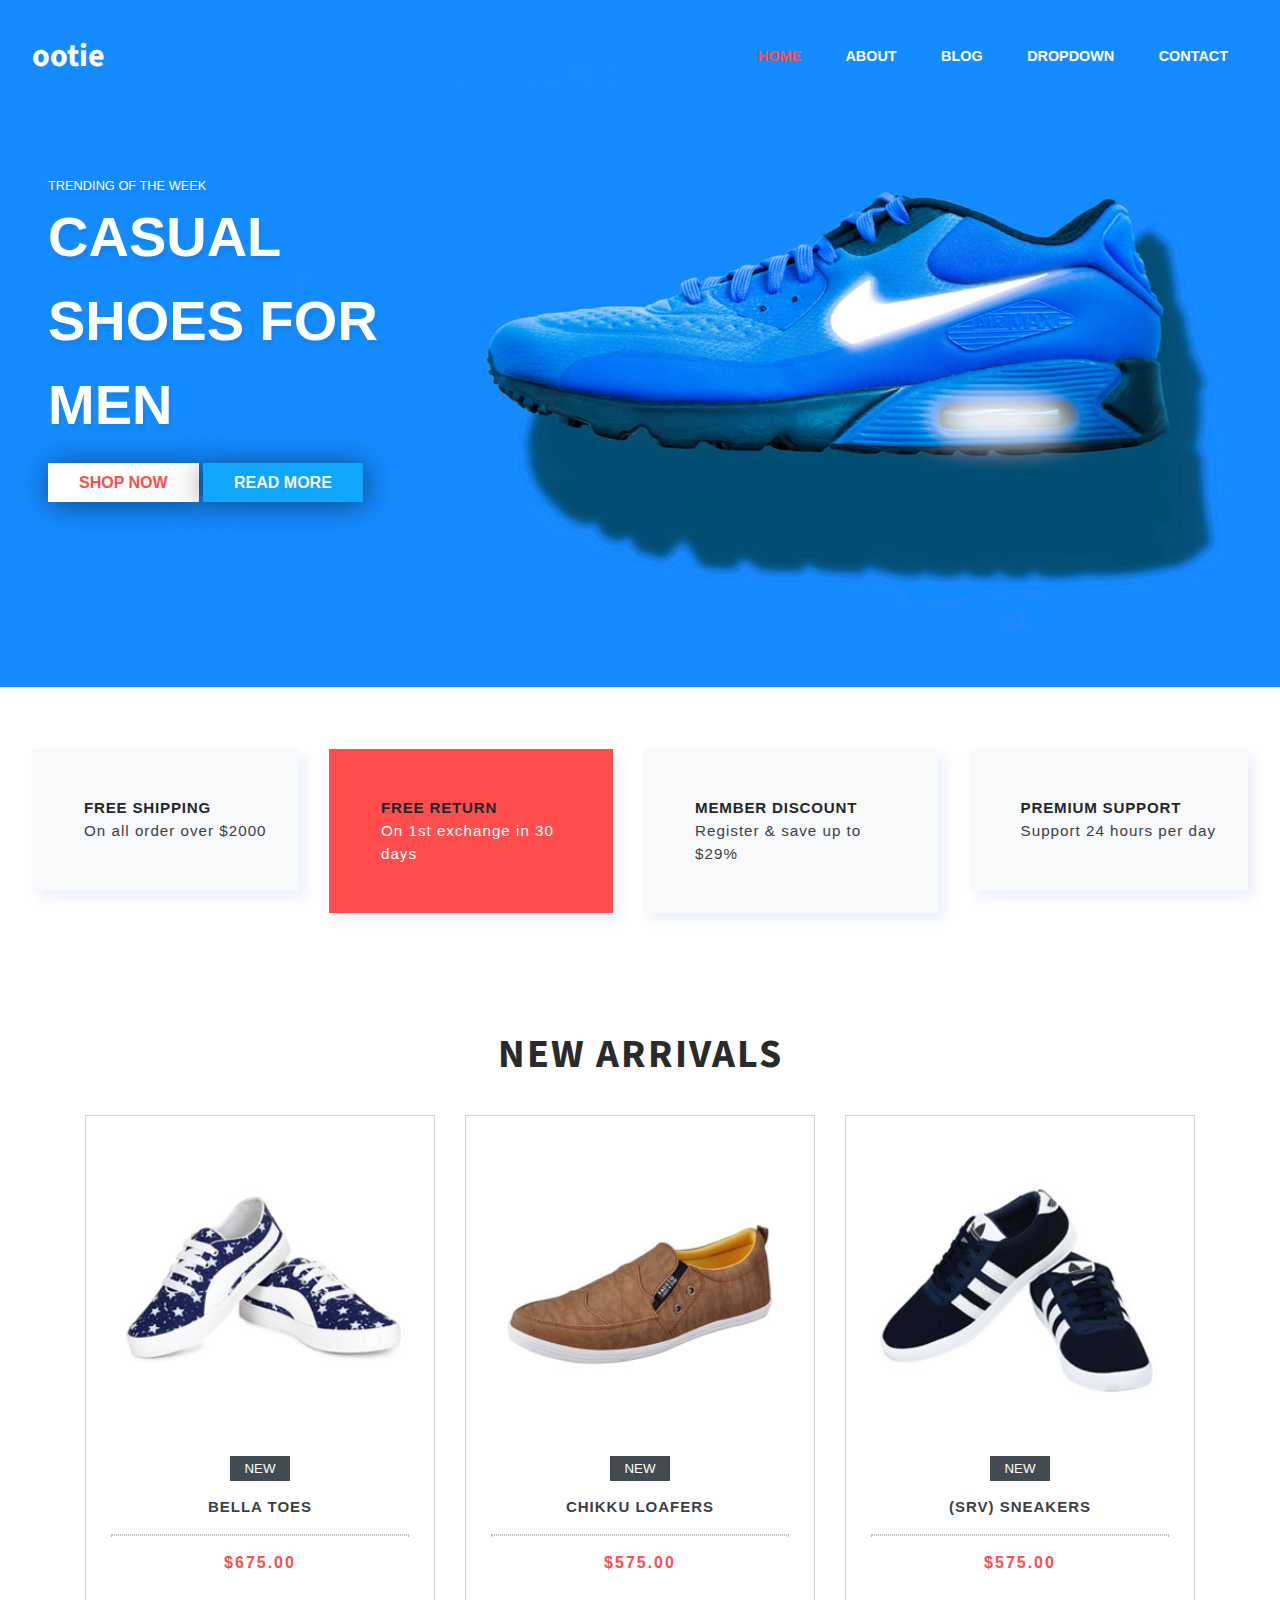
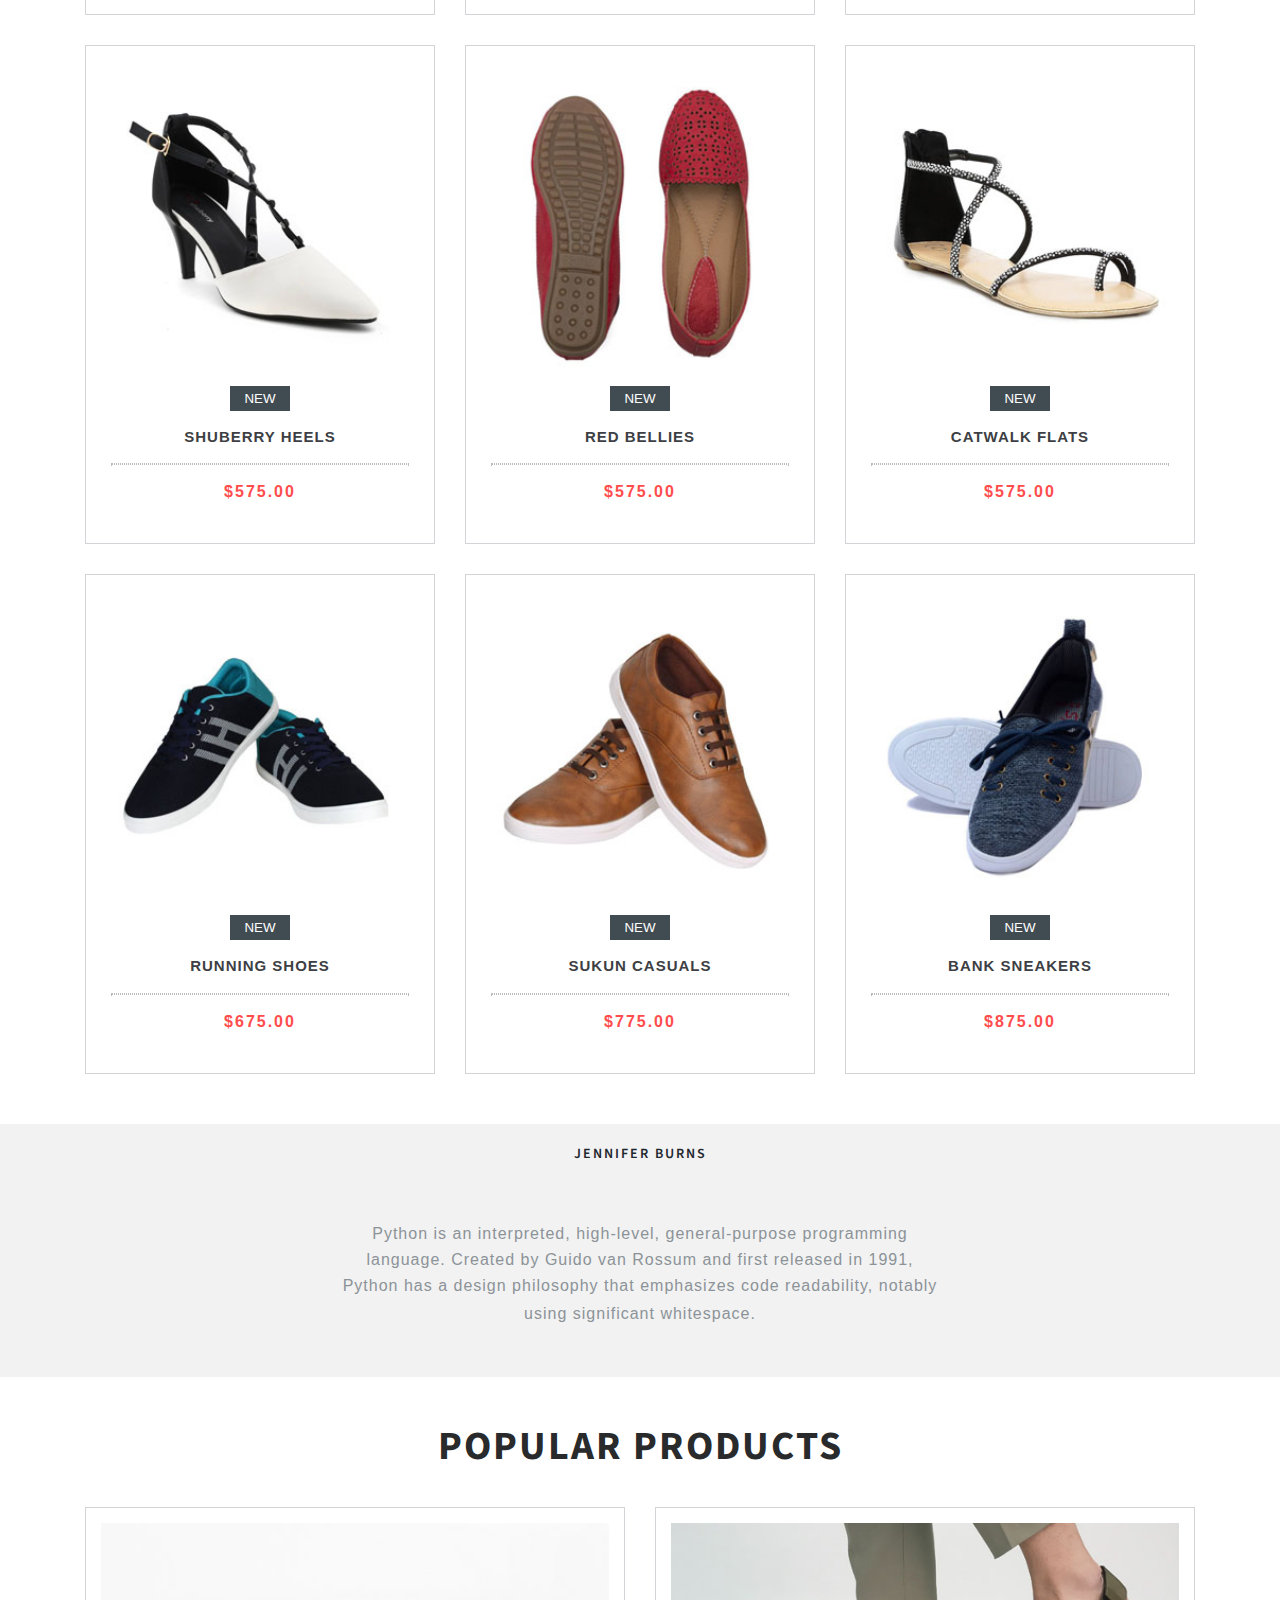
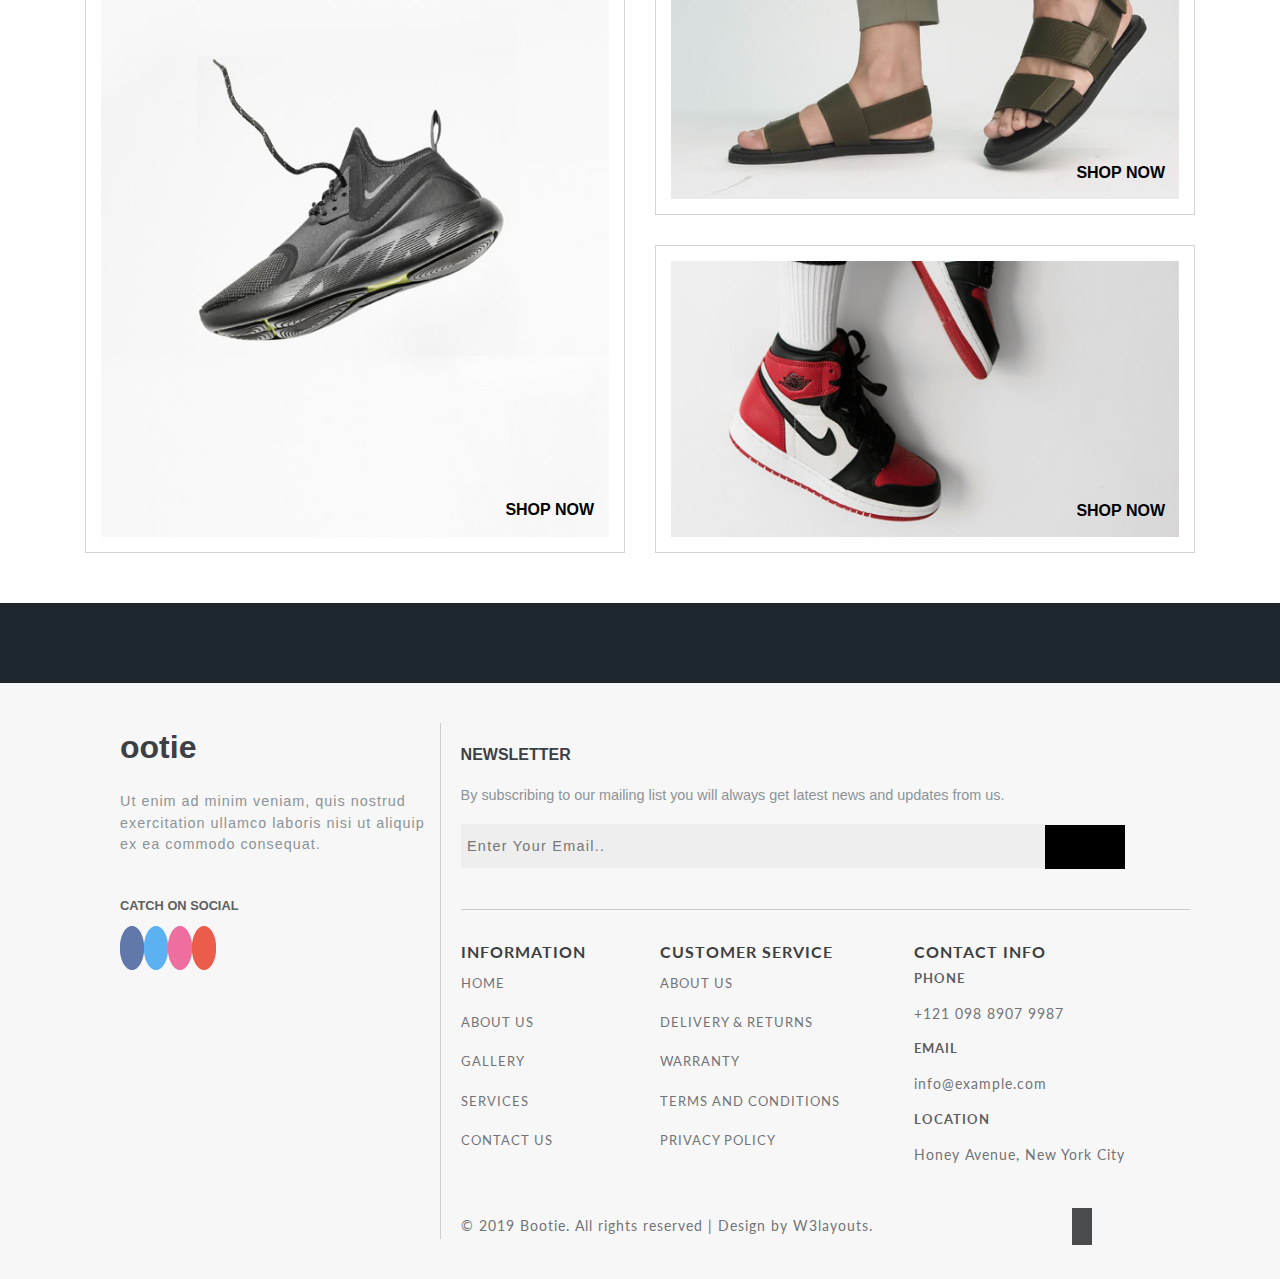
<file: index.html>
<!DOCTYPE html>
<html lang="en">
	<head>
		<meta charset="UTF-8">
		<meta name="viewport" content="width=device-width, initial-scale=1.0">
		<!-- Custom CSS -->
		<link rel="stylesheet" href="assets/stylesheet/style.css">
		<!-- Font Awesome Icons -->
		<link rel="stylesheet" href="https://use.fontawesome.com/releases/v5.7.0/css/all.css" integrity="sha384-lZN37f5QGtY3VHgisS14W3ExzMWZxybE1SJSEsQp9S+oqd12jhcu+A56Ebc1zFSJ"
		 crossorigin="anonymous">
		<!-- /Fonts -->
		<link href="//fonts.googleapis.com/css?family=Lato:100,100i,300,300i,400,400i,700" rel="stylesheet">
		<link href="//fonts.googleapis.com/css?family=Source+Sans+Pro:200,200i,300,300i,400,400i,600,600i,700,700i,900" rel="stylesheet">
		<title>Bootie</title>
	</head>
	<body>
		<!-- First Section by Shubham -->
		<section class="banner">
			<!-- Header Section-->
			<header class="header">
				<nav class="nav-head text-center">
					<h1 class="h1-logo">
						<a href="index.html"><i class="fas fa-bold">ootie</i></a>
					</h1>
					<input id="toggle" type="checkbox"/>
        	<label class="label" for="toggle"><i class="fas fa-bars"></i></label>
					<ul class="nav__menu uppercase">
						<li><a class="active nav__link" href="#">home</a></li>
						<li><a class="nav__link" href="about.html">about</a></li>
						<li><a class="nav__link" href="blogs.html">blog</a></li>
						<li class="drop-link">
							<a class="nav__link"  href="#">dropdown <i class="fas fa-angle-down"></i></a>
							<div class="drop-box">
								<ul class="drop-menu">
									<li><a class="nav__link" href="blogs.html">blog</a></li>
									<li><a class="nav__link" href="shop.html">Shop now</a></li>
									<li><a class="nav__link" href="single.html">Single page</a></li>
								</ul>
							</div>
						</li> 
						<li><a class="nav__link" href="contact.html">contact</a></li>
					</ul>
				</nav>
			</header>
			<div class="banner-info uppercase">
				<p>Trending of the week</p>
				<h3>Casual Shoes for Men</h3>
				<div class="banner-buttons">
					<a href="shop-single.html" class="btn">Shop Now</a>
					<a href="single.html" class="btn read-btn">Read More</a>
				</div>
			</div>
		</section>
		<!-- Features's Section -->
		<section class="features-section">
			<div class="icons-features">
				<div class="icon-content">
					<div><i class="fas fa-truck icons"></i></div>
					<div>
							<h3 class="icon-h3">FREE SHIPPING</h3>
						<p>On all order over $2000</p>
					</div>
				</div>
			</div>
			<div class="icons-features">
				<div class="icon-content icon-content-bullborn">
					<i class="fas fa-bullhorn icons"></i>
					<div>
						<h3 class="icon-h3">FREE RETURN</h3>
						<p>On 1st exchange in 30 days</p>
					</div>
				</div>
			</div>
			<div class="icons-features">
				<div class="icon-content">
					<i class="fas fa-gift icons"></i>
					<div>
						<h3 class="icon-h3">MEMBER DISCOUNT</h3>
						<p>Register &amp; save up to $29%</p>
					</div>
				</div>
			</div>
			<div class="icons-features">
				<div class="icon-content">
					<i class="fas fa-dollar-sign icons"></i>
					<div>
						<h3 class="icon-h3">PREMIUM SUPPORT</h3>
						<p>Support 24 hours per day </p>
					</div>
				</div>
			</div>
		</section>
		<section>
			<div class="common-wrapper">
				<div class="arrival-heading uppercase"><h2>New Arrivals</h2></div>
				<div class="arrival">
					<!-- Item # 1 -->
					<div class="item item-1">
						<img class="img-responsive" src="assets/media/s1.jpg" alt="shoes_image">
						<button class="arrival-button uppercase">New</button>
						<p class="arrival-item-name uppercase">Bella Toes</p>
						<hr class="ruler-arrival">
						<p class="arrival-price">$675.00</p>
						<ul class="stars">
							<li><a href="#"><span class="fa fa-star"></span></a></li>
							<li><a href="#"><span class="fa fa-star"></span></a></li>
							<li><a href="#"><span class="fas fa-star-half-alt"></span></a></li>
							<li><a href="#"><span class="fas fa-star-half-alt"></span></a></li>
							<li><a href="#"><span class="far fa-star"></span></a></li>
						</ul>
					</div>
					<!-- Item # 2 -->
					<div class="item item-2">
						<img class="img-responsive" src="assets/media/s2.jpg" alt="shoes_image">
						<button class="arrival-button uppercase">New</button>
						<p class="arrival-item-name uppercase">Chikku Loafers</p>
						<hr class="ruler-arrival">
						<p class="arrival-price">$575.00</p>
						<ul class="stars">
							<li><a href="#"><span class="fa fa-star"></span></a></li>
							<li><a href="#"><span class="fa fa-star"></span></a></li>
							<li><a href="#"><span class="fas fa-star-half-alt"></span></a></li>
							<li><a href="#"><span class="fas fa-star-half-alt"></span></a></li>
							<li><a href="#"><span class="far fa-star"></span></a></li>
						</ul>
					</div>
					<!-- Item # 3 -->
					<div class="item item-3">
						<img class="img-responsive" src="assets/media/s3.jpg" alt="shoes_image">
						<button class="arrival-button uppercase">New</button>
						<p class="arrival-item-name uppercase">(SRV) Sneakers</p>
						<hr class="ruler-arrival">
						<p class="arrival-price">$575.00</p>
						<ul class="stars">
							<li><a href="#"><span class="fa fa-star"></span></a></li>
							<li><a href="#"><span class="fa fa-star"></span></a></li>
							<li><a href="#"><span class="fas fa-star-half-alt"></span></a></li>
							<li><a href="#"><span class="fas fa-star-half-alt"></span></a></li>
							<li><a href="#"><span class="far fa-star"></span></a></li>
						</ul>
					</div>
					<!-- Item # 4 -->
					<div class="item item-4">
						<img class="img-responsive" src="assets/media/s4.jpg" alt="shoes_image">
						<button class="arrival-button uppercase">New</button>
						<p class="arrival-item-name uppercase">Shuberry Heels</p>
						<hr class="ruler-arrival">
						<p class="arrival-price">$575.00</p>
						<ul class="stars">
							<li><a href="#"><span class="fa fa-star"></span></a></li>
							<li><a href="#"><span class="fa fa-star"></span></a></li>
							<li><a href="#"><span class="fas fa-star-half-alt"></span></a></li>
							<li><a href="#"><span class="fas fa-star-half-alt"></span></a></li>
							<li><a href="#"><span class="far fa-star"></span></a></li>
						</ul>
					</div>
					<!-- Item # 5 -->
					<div class="item item-5">
						<img class="img-responsive" src="assets/media/s5.jpg" alt="shoes_image">
						<button class="arrival-button uppercase">New</button>
						<p class="arrival-item-name uppercase">Red Bellies</p>
						<hr class="ruler-arrival">
						<p class="arrival-price">$575.00</p>
						<ul class="stars">
							<li><a href="#"><span class="fa fa-star"></span></a></li>
							<li><a href="#"><span class="fa fa-star"></span></a></li>
							<li><a href="#"><span class="fas fa-star-half-alt"></span></a></li>
							<li><a href="#"><span class="fas fa-star-half-alt"></span></a></li>
							<li><a href="#"><span class="far fa-star"></span></a></li>
						</ul>
					</div>
					<!-- Item # 6 -->
					<div class="item item-6">
						<img class="img-responsive" src="assets/media/s6.jpg" alt="shoes_image">
						<button class="arrival-button uppercase">New</button>
						<p class="arrival-item-name uppercase">Catwalk Flats</p>
						<hr class="ruler-arrival">
						<p class="arrival-price">$575.00</p>
						<ul class="stars">
							<li><a href="#"><span class="fa fa-star"></span></a></li>
							<li><a href="#"><span class="fa fa-star"></span></a></li>
							<li><a href="#"><span class="fas fa-star-half-alt"></span></a></li>
							<li><a href="#"><span class="fas fa-star-half-alt"></span></a></li>
							<li><a href="#"><span class="far fa-star"></span></a></li>
						</ul>
					</div>
					<!-- Item # 7 -->
					<div class="item item-7">
						<img class="img-responsive" src="assets/media/s7.jpg" alt="shoes_image">
						<button class="arrival-button uppercase">New</button>
						<p class="arrival-item-name uppercase">Running Shoes</p>
						<hr class="ruler-arrival">
						<p class="arrival-price">$675.00</p>
						<ul class="stars">
							<li><a href="#"><span class="fa fa-star"></span></a></li>
							<li><a href="#"><span class="fa fa-star"></span></a></li>
							<li><a href="#"><span class="fas fa-star-half-alt"></span></a></li>
							<li><a href="#"><span class="fas fa-star-half-alt"></span></a></li>
							<li><a href="#"><span class="far fa-star"></span></a></li>
						</ul>
					</div>
					<!-- Item # 8 -->
					<div class="item item-8">
						<img class="img-responsive" src="assets/media/s8.jpg" alt="shoes_image">
						<button class="arrival-button uppercase">New</button>
						<p class="arrival-item-name uppercase">Sukun Casuals</p>
						<hr class="ruler-arrival">
						<p class="arrival-price">$775.00</p>
						<ul class="stars">
							<li><a href="#"><span class="fa fa-star"></span></a></li>
							<li><a href="#"><span class="fa fa-star"></span></a></li>
							<li><a href="#"><span class="fas fa-star-half-alt"></span></a></li>
							<li><a href="#"><span class="fas fa-star-half-alt"></span></a></li>
							<li><a href="#"><span class="far fa-star"></span></a></li>
						</ul>
					</div>
					<!-- Item # 9 -->
					<div class="item item-9">
						<img class="img-responsive" src="assets/media/s9.jpg" alt="shoes_image">
						<button class="arrival-button uppercase">New</button>
						<p class="arrival-item-name uppercase">Bank Sneakers</p>
						<hr class="ruler-arrival">
						<p class="arrival-price">$875.00</p>
						<ul class="stars">
							<li><a href="#"><span class="fa fa-star"></span></a></li>
							<li><a href="#"><span class="fa fa-star"></span></a></li>
							<li><a href="#"><span class="fas fa-star-half-alt"></span></a></li>
							<li><a href="#"><span class="fas fa-star-half-alt"></span></a></li>
							<li><a href="#"><span class="far fa-star"></span></a></li>
						</ul>
					</div>
				</div>
			</div>
		</section>
		<!-- Testimonial section -->
		<section class="testimonials">
			<div class="common-wrapper">
				<h3 class="uppercase">Jennifer Burns</h3>
				<div>
					<ul class="stars">
						<li><a href="#"><span class="fa fa-star"></span></a></li>
						<li><a href="#"><span class="fa fa-star"></span></a></li>
						<li><a href="#"><span class="fa fa-star"></span></a></li>
						<li><a href="#"><span class="fas fa-star-half-alt"></span></a></li>
				</div>
				<div class="quote">
					<p><span class="fas fa-quote-left"></span>Python is an interpreted, high-level, general-purpose programming language. Created by Guido van Rossum and first released in 1991, Python has a design philosophy that emphasizes code readability, notably using significant whitespace.<span class="fas fa-quote-right"></span></p>
				</div>
			</div>
		</section>
		<!-- Popular Products Section -->
		<section>
			<div class="common-wrapper">
				<div class="popular-heading uppercase"><h2>Popular Products</h2></div>
				<div class="popular-container">
					<!-- Pop item # 1 -->
					<div class="item pop-item-1 now-parent">
						<img class="img-responsive" src="assets/media/img1.jpg" alt="shoes_image">
						<span class="shop-button uppercase"><a href="#">Shop Now</a></span>
					</div>
					<!-- Pop item # 2 -->
					<div class="pop-item-2">
						<div class="now-parent">
							<img class="item img-responsive" src="assets/media/img2.jpg" alt="shoes_image">
							<span class="shop-button uppercase"><a href="#">Shop Now</a></span>
						</div>
						<div class="now-parent">
							<img class="item img-responsive" src="assets/media/img3.jpg" alt="shoes_image">
							<span class="shop-button uppercase"><a href="#">Shop Now</a></span>
						</div>
					</div>
				</div>
			</div>
		</section>
		<!-- Brand Icons Section -->
		<section class="brand-icons-container">
			<div class="common-wrapper">
				<div>
					<ul class="brand-icons">
						<li><a href="#"><i class="fab fa-android"></i></a></li>
						<li><a href="#"><i class="fab fa-app-store-ios"></i></a></li>
						<li><a href="#"><i class="fas fa-apple-alt"></i></a></li>
						<li><a href="#"><i class="fas fa-archive"></i></a></li>
						<li><a href="#"><i class="fab fa-angular"></i></a></li>
						<li><a href="#"><i class="fab fa-dropbox"></i></a></li>
					</ul>
				</div>
			</div>
		</section>
		<!-- Footer Section -->
		<section>
			<footer>
				<div class="footer">
					<div class="remark">
						<h3><i class="fas fa-bold"></i>ootie</h3>
						<p>Ut enim ad minim veniam, quis nostrud exercitation ullamco laboris nisi ut aliquip ex ea commodo consequat.</p>
						<div class="social">
						<h6 class="uppercase">catch on social</h6>
							<a href="#"><i class="fab fa-facebook-f fb"></i></i></a>
							<a href="#"><i class="fab fa-twitter twit"></i></a>
							<a href="#"><i class="fab fa-dribbble drib"></i></a>
							<a href="#"><i class="fab fa-google-plus-g goo"></i></a>
						</div>
					</div>

					<!-- Newsletter section -->
					<div class="news-wrapper">
						<div class="news">
							<h5 class="uppercase">newsletter</h5>
							<p>By subscribing to our mailing list you will always get latest news and updates from us.</p>
							<div class="email">
								<input type="email" placeholder="Enter Your Email.."name=""><!--
						--><a href=""><button class="btn1"><i class="fas fa-paper-plane"></i></button></a>
							</div>
						</div>
							<div class="links-container">
								<ul class="links uppercase">
									<h5>information</h5>
									<a href="#"><li>HOME</li></a>
									<a href="#"><li>ABOUT US</li></a>
									<a href="#"><li>GALLERY</li></a>
									<a href="#"><li>SERVICES</li></a>
									<a href="#"><li>CONTACT US</li></a>
								</ul>
								<ul class="links uppercase">
									<h5>customer service</h5>
									<a href="#"><li>about us</li></a>
									<a href="#"><li>delivery & returns</li></a>
									<a href="#"><li>warranty</li></a>
									<a href="#"><li>terms and conditions</li></a>
									<a href="#"><li>privacy policy</li></a>
								</ul>
								<ul class="links">
									<h5>contact info</h5>
									<h4>phone</h4>
									<p>+121 098 8907 9987</p>
									<h4>email</h4>
									<p>info@example.com</p>
									<h4>location</h4>
									<p class="capitalize">Honey Avenue, New York City</p>
								</ul>
							</div>
								<!-- Copyright -->
								<div class="copy-container">
									<small class="copyright">© 2019 Bootie. All rights reserved | Design by W3layouts.</small>
									<small class="arrow"><a href="#"><i class="fas fa-long-arrow-alt-up"></i></a></small>
								</div>
					</div>
				</div>
			</footer>
		</section>
	</body>
</html>
</file>
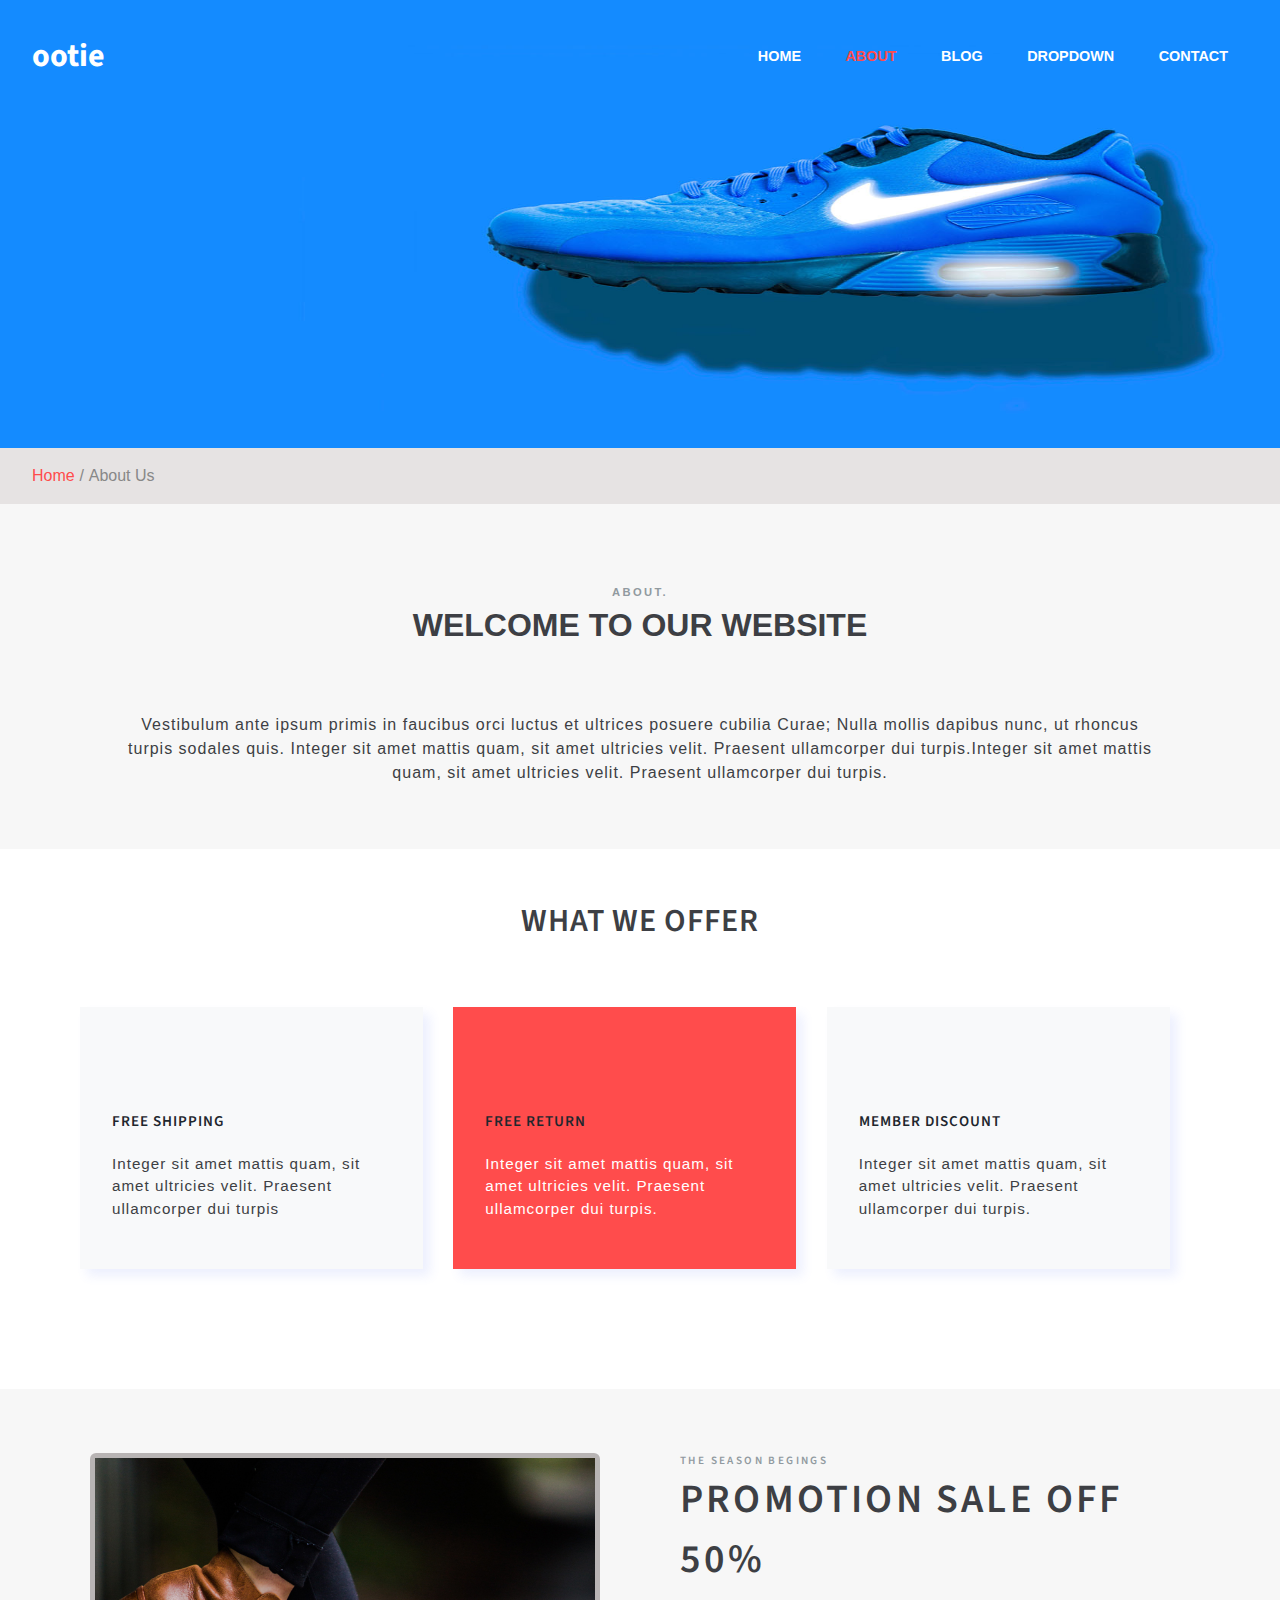
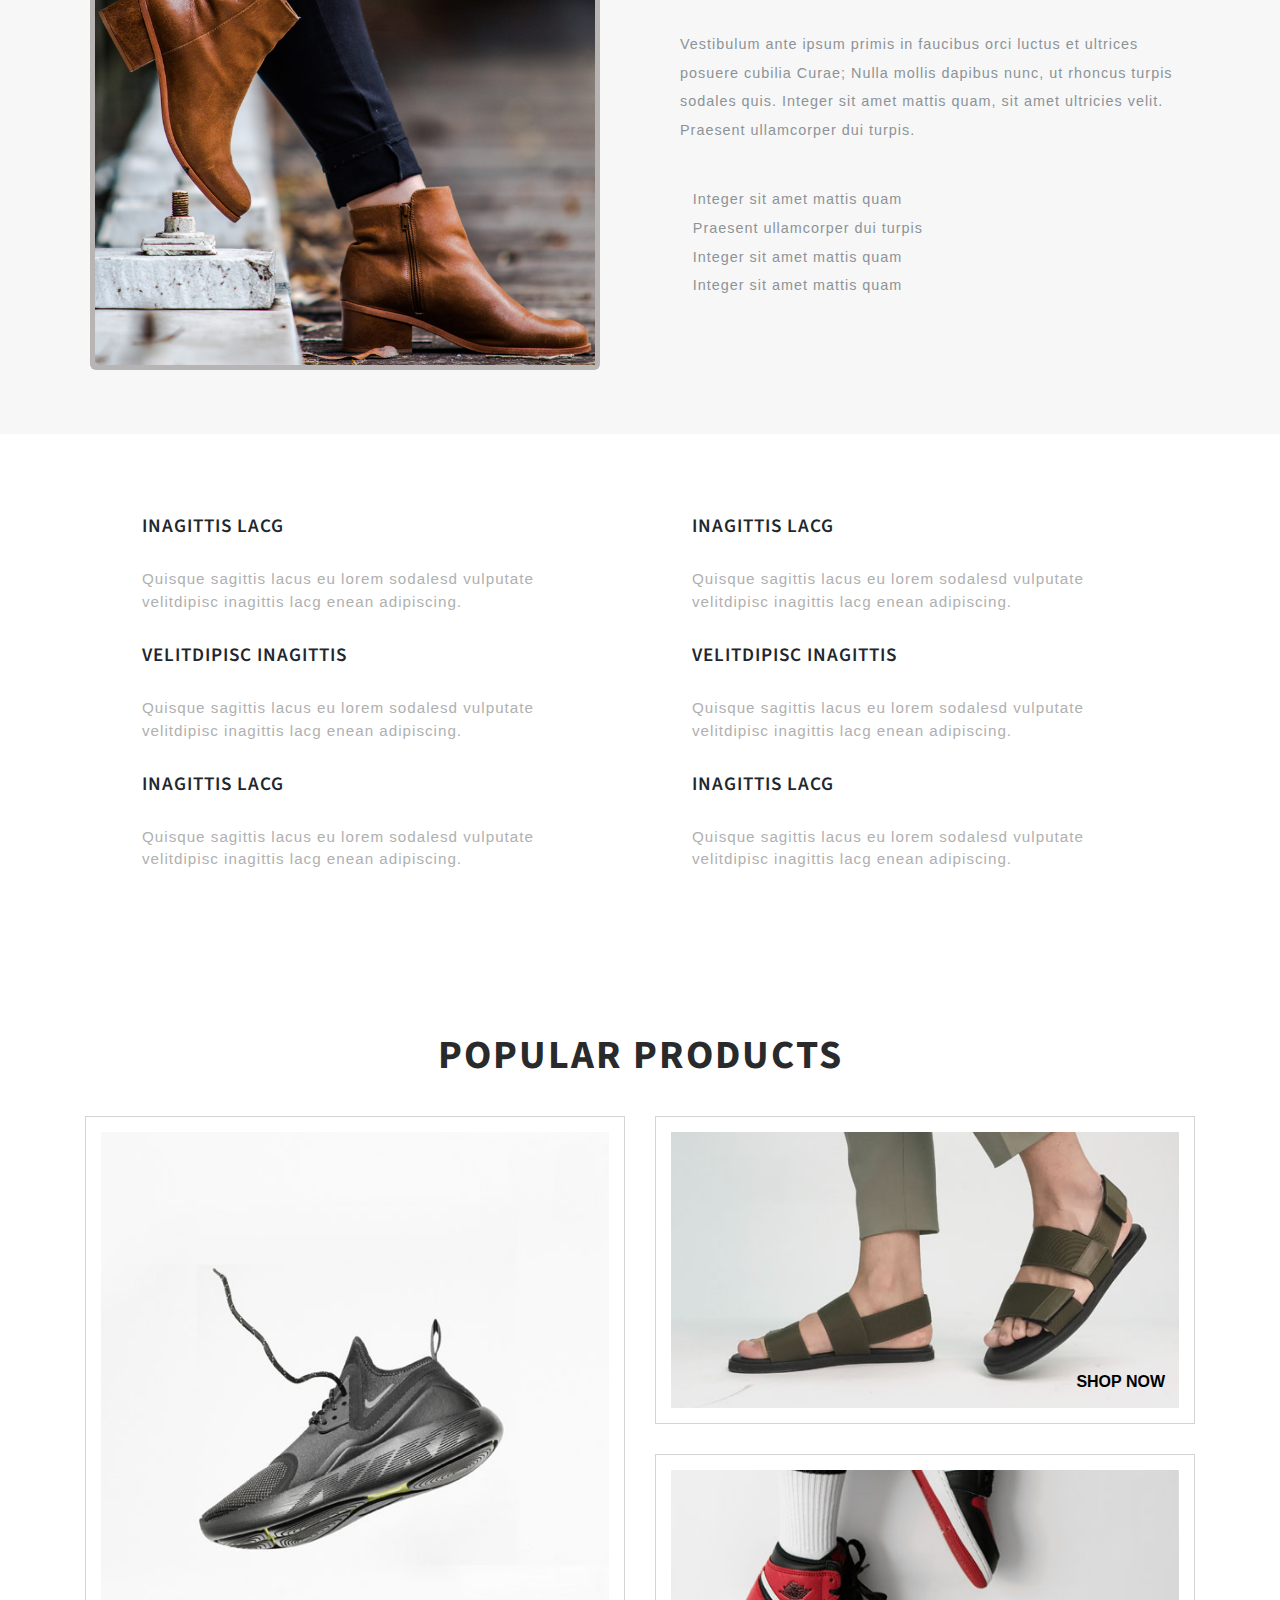
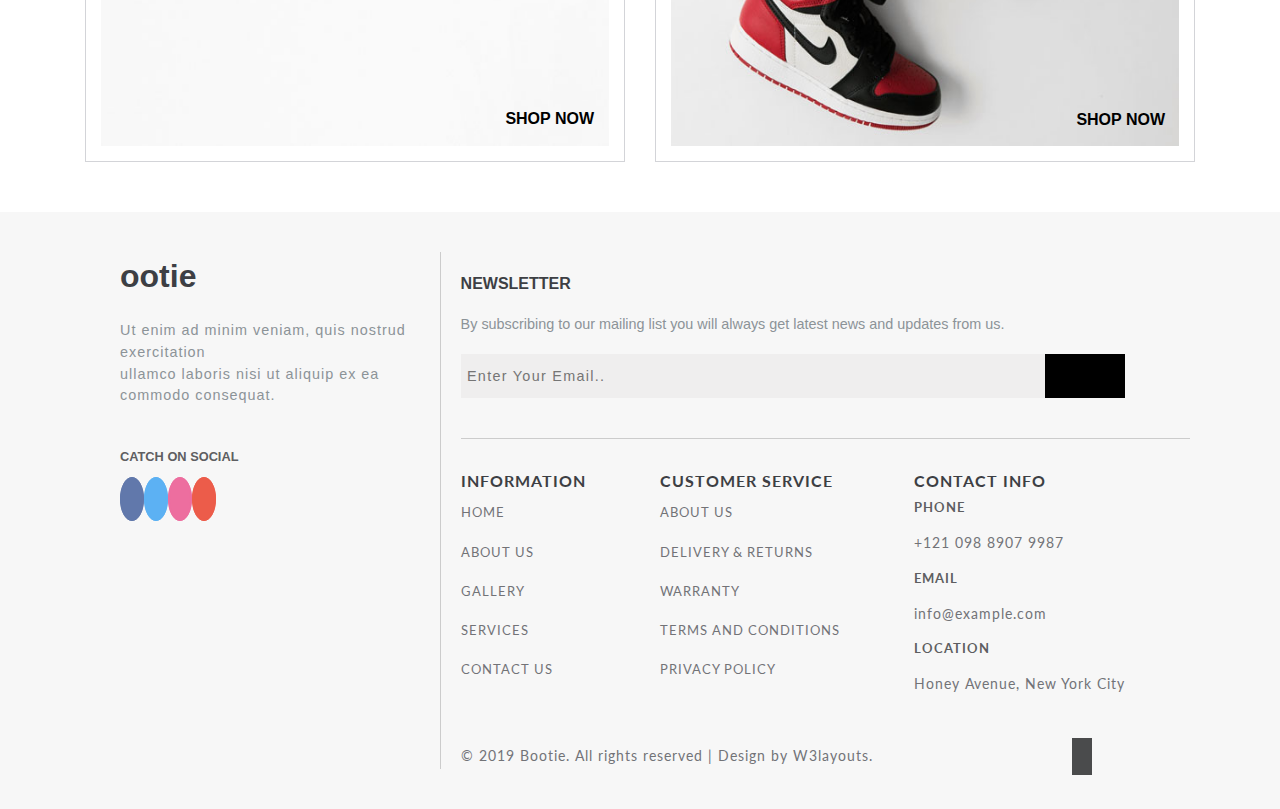
<file: about.html>
<!DOCTYPE html>
<html lang="en">
  <head>
    <meta charset="UTF-8">
    <meta name="viewport" content="width=device-width, initial-scale=1.0">
    <!-- Custom CSS -->
    <link rel="stylesheet" href="assets/stylesheet/style.css">
    <!-- Font Awesome Icons -->
    <link rel="stylesheet" href="https://use.fontawesome.com/releases/v5.7.0/css/all.css" integrity="sha384-lZN37f5QGtY3VHgisS14W3ExzMWZxybE1SJSEsQp9S+oqd12jhcu+A56Ebc1zFSJ"
    crossorigin="anonymous">
    <!-- /Fonts -->
    <link href="//fonts.googleapis.com/css?family=Lato:100,100i,300,300i,400,400i,700" rel="stylesheet">
    <link href="//fonts.googleapis.com/css?family=Source+Sans+Pro:200,200i,300,300i,400,400i,600,600i,700,700i,900" rel="stylesheet">

    <title>Bootie</title>
  </head>
  <body>
    <!-- First Section by Shubham -->
    <section class="banner about-banner">
      <!-- Header Section-->
      <header class="header">
				<nav class="nav-head text-center">
					<h1 class="h1-logo">
						<a href="index.html"><i class="fas fa-bold">ootie</i></a>
					</h1>
					<input id="toggle" type="checkbox"/>
        	<label class="label" for="toggle"><i class="fas fa-bars"></i></label>
					<ul class="nav__menu uppercase">
						<li><a class=" nav__link" href="index.html">home</a></li>
						<li><a class="active nav__link" href="about.html">about</a></li>
						<li><a class="nav__link" href="blogs.html">blog</a></li>
						<li class="drop-link">
							<a class="nav__link"  href="#">dropdown <i class="fas fa-angle-down"></i></a>
							<div class="drop-box">
								<ul class="drop-menu">
									<li><a class="nav__link" href="blogs.html">blog</a></li>
									<li><a class="nav__link" href="shop.html">Shop now</a></li>
									<li><a class="nav__link" href="single.html">Single page</a></li>
								</ul>
							</div>
						</li> 
						<li><a class="nav__link" href="contact.html">contact</a></li>
					</ul>
				</nav>
			</header>
    </section>
    <!-- main content-->
    <main>
      <section class=" about-container">
        <ol class="secondry-heading breadcrumb">
          <li class="breadcrumb-item">
            <a href="index.html">Home</a>
          </li>/
          <li class="breadcrumb-item active">About Us</li>
        </ol>
        <div class="inner-sec">
          <h3 class="title text-center uppercase"><span class="sub-tittle uppercase">About.</span> Welcome To Our Website</h3>
          <p class="text-center about-para">Vestibulum ante ipsum primis in faucibus orci luctus et ultrices posuere cubilia Curae; Nulla mollis dapibus nunc, ut rhoncus turpis sodales quis. Integer sit amet mattis quam, sit amet ultricies velit. Praesent ullamcorper dui turpis.Integer sit amet mattis quam, sit amet ultricies velit. Praesent ullamcorper dui turpis.</p>
      </section>
      <!-- Features's Section -->
      <section class="features">
        <h3 class="text-center uppercase">What We Offer</h3>
        <div class="features-section">
          <div class="icons-features">
            <div class="icon-content">
              <i class="fas fa-truck icons about-icons"></i>
              <div class="about-text">
                <h3 class="icon-h3">FREE SHIPPING</h3>
                <p>Integer sit amet mattis quam, sit amet ultricies velit. Praesent ullamcorper dui turpis</p>
              </div>
            </div>
          </div>
          <div class="icons-features">
            <div class="icon-content icon-content-bullborn">
              <i class="fas fa-bullhorn icons about-icons"></i>
              <div class="about-text">
                <h3 class="icon-h3">FREE RETURN</h3>
                <p>Integer sit amet mattis quam, sit amet ultricies velit. Praesent ullamcorper dui turpis.</p>
              </div>
            </div>
          </div>
          <div class="icons-features">
            <div class="icon-content">
              <i class="fas fa-gift icons about-icons"></i>
              <div class="about-text">
                <h3 class="icon-h3">MEMBER DISCOUNT</h3>
                <p>Integer sit amet mattis quam, sit amet ultricies velit. Praesent ullamcorper dui turpis.</p>
              </div>
            </div>
          </div>
        </div>
      </section>
      <!-- promotion section -->
      <section class="promotion-section">
        <div class="promotion-container">
          <div class="promotion-img">
            <img class="img-responsive" src="assets/media/aboutf.jpg" width="100%" height="100%">
          </div>
          <div class="promotion-content">
            <h3 class="h3-promotion"><span class="pro-sub-tittle">THE SEASON BEGINGS </span>PROMOTION SALE OFF 50%</h3>
            <p>Vestibulum ante ipsum primis in faucibus orci luctus et ultrices posuere cubilia Curae; Nulla mollis dapibus nunc, ut rhoncus turpis sodales quis. Integer sit amet mattis quam, sit amet ultricies velit. Praesent ullamcorper dui turpis.</p>
            <ul>
              <li><i class="fa fa-check check-mark"></i> Integer sit amet mattis quam</li>
              <li><i class="fa fa-check check-mark"></i> Praesent ullamcorper dui turpis</li>
              <li><i class="fa fa-check check-mark"></i> Integer sit amet mattis quam</li>
              <li><i class="fa fa-check check-mark"></i> Integer sit amet mattis quam</li>
            </ul>
          </div>
        </div>
      </section>
      <!-- service-content section -->
      <section class="services">
        <div class="service-container">
           <!-- first column -->
          <div class="icons-features">
            <div class="icon-content">
              <div><i class="fas fa-chart-line icons"></i></div>
              <div>
                <h3 class="icon-h3">Inagittis Lacg</h3>
                <p>Quisque sagittis lacus eu lorem sodalesd vulputate velitdipisc inagittis lacg enean adipiscing.</p>
              </div>
              <div><i class="fas fa-bell icons"></i></div>
              <div>
                <h3 class="icon-h3">Velitdipisc Inagittis</h3>
                <p>Quisque sagittis lacus eu lorem sodalesd vulputate velitdipisc inagittis lacg enean adipiscing.</p>
              </div>
              <div><i class="fas fa-chart-line icons"></i></div>
              <div>
                <h3 class="icon-h3">Inagittis Lacg</h3>
                <p>Quisque sagittis lacus eu lorem sodalesd vulputate velitdipisc inagittis lacg enean adipiscing.</p>
              </div>
            </div>
          </div>
          <!-- second column -->
          <div class="icons-features">
            <div class="icon-content">
              <div><i class="fas fa-chart-line icons"></i></div>
              <div>
                <h3 class="icon-h3">Inagittis Lacg</h3>
                <p>Quisque sagittis lacus eu lorem sodalesd vulputate velitdipisc inagittis lacg enean adipiscing.</p>
              </div>
              <div><i class="fas fa-bell icons"></i></div>
              <div>
                <h3 class="icon-h3">Velitdipisc Inagittis</h3>
                <p>Quisque sagittis lacus eu lorem sodalesd vulputate velitdipisc inagittis lacg enean adipiscing.</p>
              </div>
              <div><i class="fas fa-chart-line icons"></i></div>
              <div>
                <h3 class="icon-h3">Inagittis Lacg</h3>
                <p>Quisque sagittis lacus eu lorem sodalesd vulputate velitdipisc inagittis lacg enean adipiscing.</p>
              </div>
            </div>
          </div>
        </div>
      </section>
      <!-- Popular Products Section -->
      <section>
        <div class="common-wrapper">
          <div class="popular-heading uppercase"><h2>Popular Products</h2></div>
          <div class="popular-container">
            <!-- Pop item # 1 -->
            <div class="item pop-item-1 now-parent">
              <img class="img-responsive" src="assets/media/img1.jpg" alt="shoes_image">
              <span class="shop-button uppercase"><a href="#">Shop Now</a></span>
            </div>
            <!-- Pop item # 2 -->
            <div class="pop-item-2">
              <div class="now-parent">
                <img class="item img-responsive" src="assets/media/img2.jpg" alt="shoes_image">
                <span class="shop-button uppercase"><a href="#">Shop Now</a></span>
              </div>
              <div class="now-parent">
                <img class="item img-responsive" src="assets/media/img3.jpg" alt="shoes_image">
                <span class="shop-button uppercase"><a href="#">Shop Now</a></span>
              </div>
            </div>
          </div>
        </div>
      </section>

      <!-- Footer Section -->
    <section>
      <footer>
        <div class="footer">
          <div class="remark">
            <h3><i class="fas fa-bold"></i>ootie</h3>
            <p>Ut enim ad minim veniam, quis nostrud exercitation<br> ullamco laboris nisi ut aliquip ex ea commodo consequat.</p>
            <div class="social">
            <h6 class="uppercase">catch on social</h6>
              <a href="#"><i class="fab fa-facebook-f fb"></i></i></a>
              <a href="#"><i class="fab fa-twitter twit"></i></a>
              <a href="#"><i class="fab fa-dribbble drib"></i></a>
              <a href="#"><i class="fab fa-google-plus-g goo"></i></a>
            </div>
          </div>

          <!-- Newsletter section -->
          <div class="news-wrapper">
            <div class="news">
              <h5 class="uppercase">newsletter</h5>
              <p>By subscribing to our mailing list you will always get latest news and updates from us.</p>
              <div class="email">
                <input type="email" placeholder="Enter Your Email.."name=""><!--
            --><a href=""><button class="btn1"><i class="fas fa-paper-plane"></i></button></a>
              </div>
            </div>
              <div class="links-container">
                <ul class="links uppercase">
                  <h5>information</h5>
                  <a href="#"><li>HOME</li></a>
                  <a href="#"><li>ABOUT US</li></a>
                  <a href="#"><li>GALLERY</li></a>
                  <a href="#"><li>SERVICES</li></a>
                  <a href="#"><li>CONTACT US</li></a>
                </ul>
                <ul class="links uppercase">
                  <h5>customer service</h5>
                  <a href="#"><li>about us</li></a>
                  <a href="#"><li>delivery & returns</li></a>
                  <a href="#"><li>warranty</li></a>
                  <a href="#"><li>terms and conditions</li></a>
                  <a href="#"><li>privacy policy</li></a>
                </ul>
                <ul class="links">
                  <h5>contact info</h5>
                  <h4>phone</h4>
                  <p>+121 098 8907 9987</p>
                  <h4>email</h4>
                  <p>info@example.com</p>
                  <h4>location</h4>
                  <p class="capitalize">Honey Avenue, New York City</p>
                </ul>
              </div>
          
                <!-- Copyright -->
                <div class="copy-container">
                  <small class="copyright">© 2019 Bootie. All rights reserved | Design by W3layouts.</small>
                  <small class="arrow"><a href="#"><i class="fas fa-long-arrow-alt-up"></i></a></small>
                </div>
          </div>
        </div>
      </footer>
    </section>
    </main>
  </body>
</html>
</file>
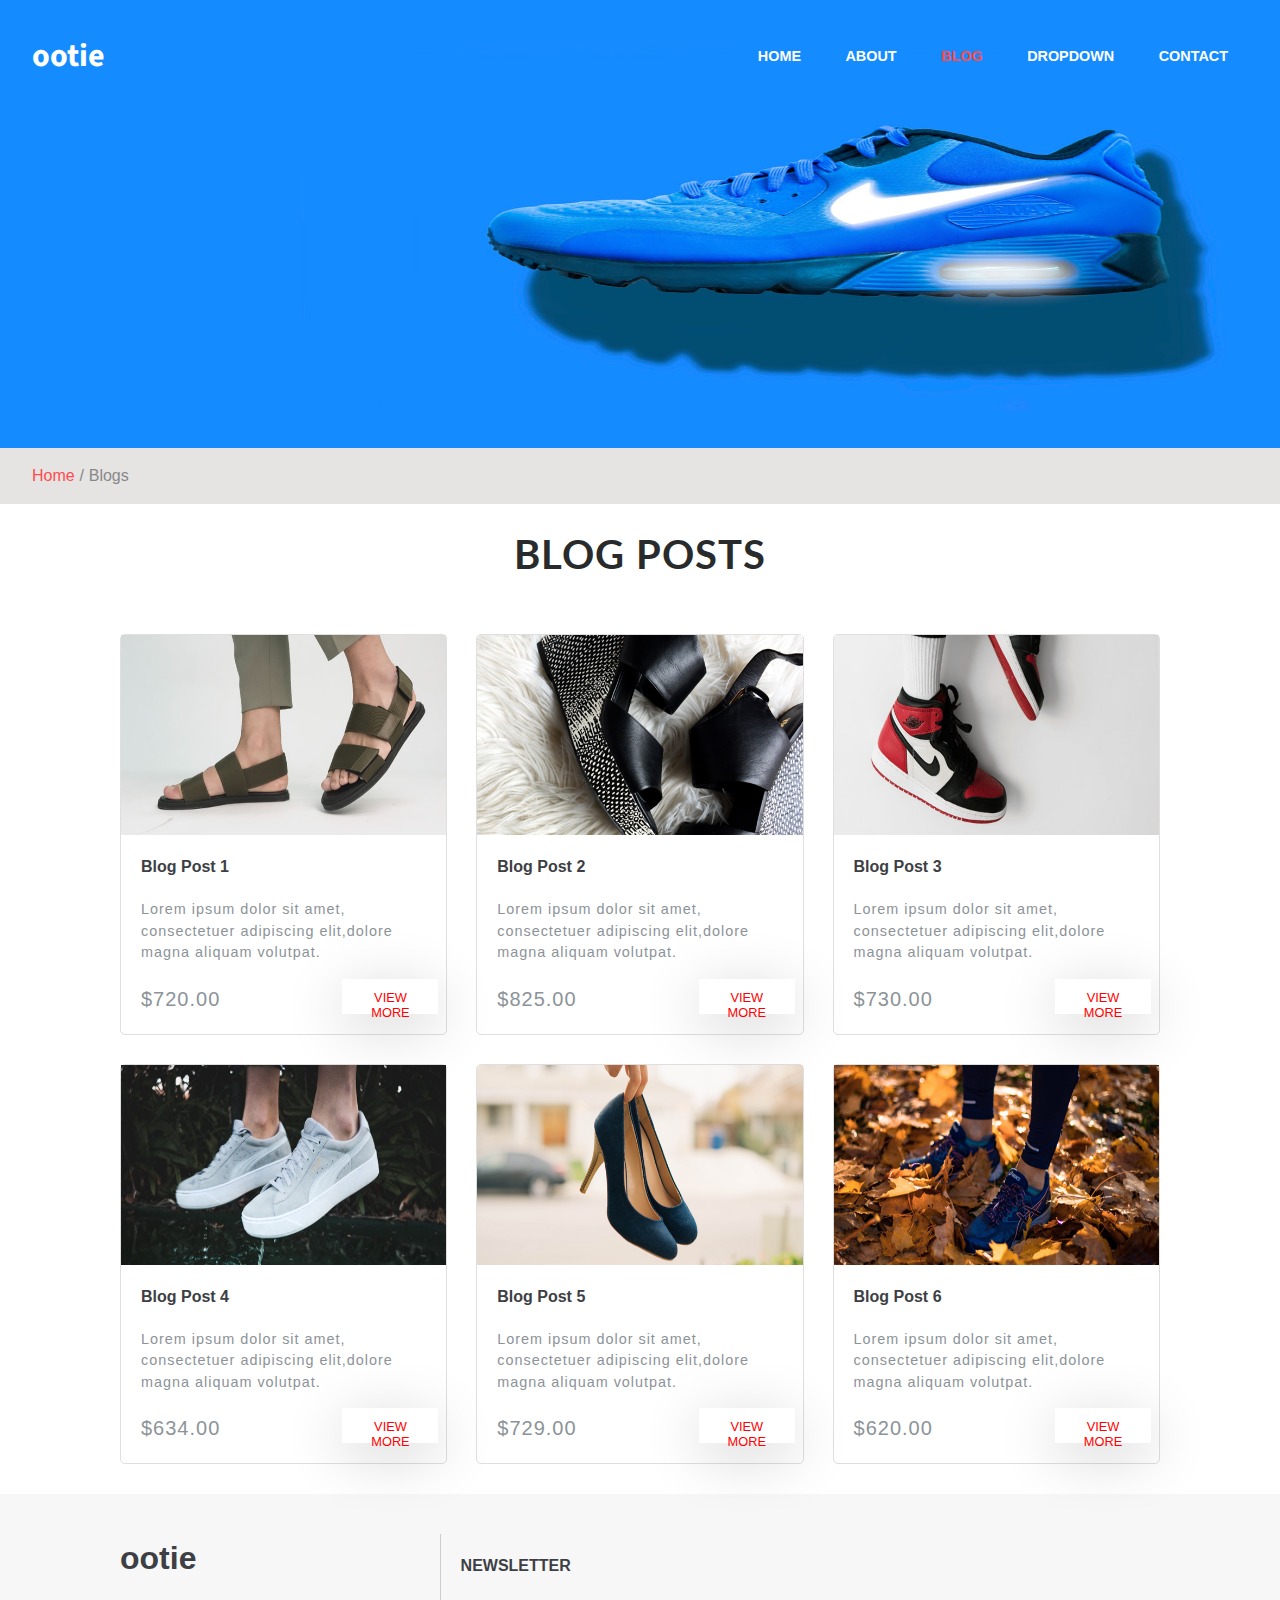
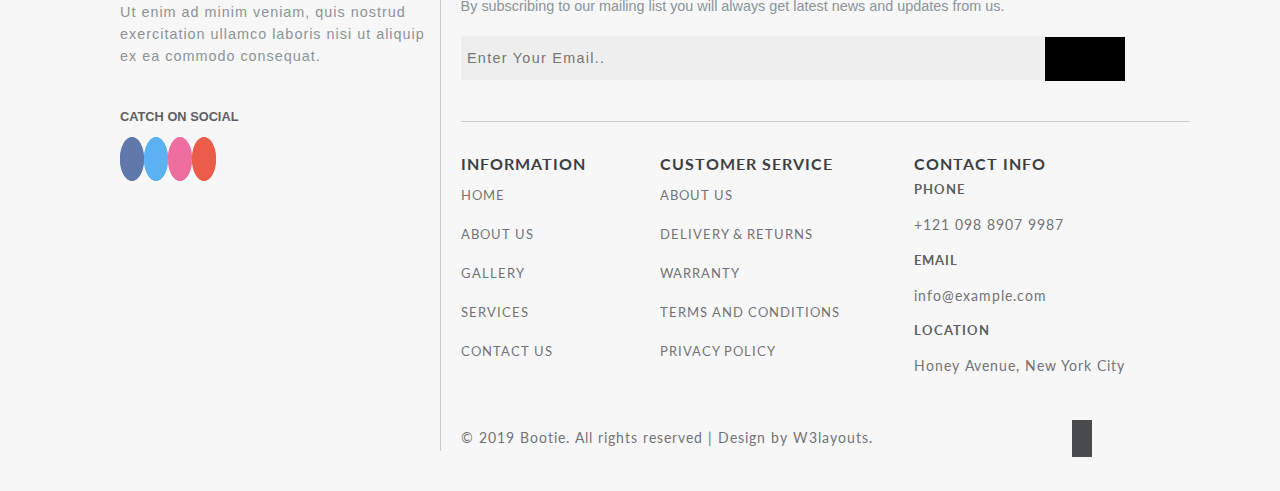
<file: blogs.html>
<!DOCTYPE html>
<html lang="en">
	<head>
		<meta charset="UTF-8">
		<meta name="viewport" content="width=device-width, initial-scale=1.0">
		<!-- Custom CSS -->
		<link rel="stylesheet" href="assets/stylesheet/style.css">
		<!-- Font Awesome Icons -->
		<link rel="stylesheet" href="https://use.fontawesome.com/releases/v5.7.0/css/all.css" integrity="sha384-lZN37f5QGtY3VHgisS14W3ExzMWZxybE1SJSEsQp9S+oqd12jhcu+A56Ebc1zFSJ" crossorigin="anonymous">
		<!-- /Fonts -->
    <link href="//fonts.googleapis.com/css?family=Lato:100,100i,300,300i,400,400i,700" rel="stylesheet">
    <link href="//fonts.googleapis.com/css?family=Source+Sans+Pro:200,200i,300,300i,400,400i,600,600i,700,700i,900" rel="stylesheet">
    <title>Blog</title>
  </head>
  <body>
   	<!-- First Section by Shubham -->
    <section class="banner about-banner">
      <!-- Header Section-->
      <header class="header">
				<nav class="nav-head text-center">
					<h1 class="h1-logo">
						<a href="index.html"><i class="fas fa-bold">ootie</i></a>
					</h1>
					<input id="toggle" type="checkbox"/>
        	<label class="label" for="toggle"><i class="fas fa-bars"></i></label>
					<ul class="nav__menu uppercase">
						<li><a class=" nav__link" href="#">home</a></li>
						<li><a class=" nav__link" href="about.html">about</a></li>
						<li><a class="active nav__link" href="blogs.html">blog</a></li>
						<li class="drop-link">
							<a class="nav__link"  href="#">dropdown <i class="fas fa-angle-down"></i></a>
							<div class="drop-box">
								<ul class="drop-menu">
									<li><a class="nav__link" href="blogs.html">blog</a></li>
									<li><a class="nav__link" href="shop.html">Shop now</a></li>
									<li><a class="nav__link" href="single.html">Single page</a></li>
								</ul>
							</div>
						</li> 
						<li><a class="nav__link" href="contact.html">contact</a></li>
					</ul>
				</nav>
			</header>
    </section>
		<section>
			<!-- Header Section-->
			<header>
			</header>
		</section>
		<section class="secondry-heading">
			<ol class="breadcrumb">
				<li class="breadcrumb-item">
					<a href="index.html">Home</a>
				</li>/
				<li class="breadcrumb-item active">Blogs</li>
			</ol>
		</section>

		<!-- Blog Post Section -->
		<section>
			<div class="blog">
				<div class="blog-wrapper">
					<h2 class="uppercase">Blog posts</h2>
					<div class="blog-container">
						<div class="post1">
							<img src="assets/media/img2.jpg" width="350px" height="200px" class="img-responsive">
							<h5>Blog Post 1</h5>
							<p>Lorem ipsum dolor sit amet, consectetuer adipiscing elit,dolore magna aliquam volutpat.</p>
							<small>$720.00</small>
							<a href="#"><button class="more">View More</button></a>
						</div>
						<div class="post2">
							<img src="assets/media/img5.jpg" width="350px" height="200px" class="img-responsive">
							<h5>Blog Post 2</h5>
							<p>Lorem ipsum dolor sit amet, consectetuer adipiscing elit,dolore magna aliquam volutpat.</p>
							<small>$825.00</small>
							<a href="#"><button class="more">View More</button></a>
						</div>
						<div class="post3">
							<img src="assets/media/img3.jpg" width="350px" height="200px" class="img-responsive">
							<h5>Blog Post 3</h5>
							<p>Lorem ipsum dolor sit amet, consectetuer adipiscing elit,dolore magna aliquam volutpat.</p>
							<small>$730.00</small>
							<a href="#"><button class="more">View More</button></a>
						</div>
						<div class="post4">
							<img src="assets/media/img4.jpg" width="350px" height="200px" class="img-responsive">
							<h5>Blog Post 4</h5>
							<p>Lorem ipsum dolor sit amet, consectetuer adipiscing elit,dolore magna aliquam volutpat.</p>
							<small>$634.00</small>
							<a href="#"><button class="more">View More</button></a>
						</div>
						<div class="post5">
							<img src="assets/media/img6.jpg" width="350px" height="200px" class="img-responsive">
							<h5>Blog Post 5</h5>
							<p>Lorem ipsum dolor sit amet, consectetuer adipiscing elit,dolore magna aliquam volutpat.</p>
							<small>$729.00</small>
							<a href="#"><button class="more">View More</button></a>
						</div>
						<div class="post6">
							<img src="assets/media/img7.jpg" width="350px" height="200px" class="img-responsive">
							<h5>Blog Post 6</h5>
							<p>Lorem ipsum dolor sit amet, consectetuer adipiscing elit,dolore magna aliquam volutpat.</p>
							<small>$620.00</small>
							<a href="#"><button class="more">View More</button></a>
						</div>
					</div>
				</div>
			</div>

		</section>

		<!-- Footer Section-->
		<section>
			<footer>
				<div class="footer">
					<div class="remark">
						<h3><i class="fas fa-bold"></i>ootie</h3>
						<p>Ut enim ad minim veniam, quis nostrud exercitation ullamco laboris nisi ut aliquip ex ea commodo consequat.</p>
						<div class="social">
						<h6 class="uppercase">catch on social</h6>
							<a href="#"><i class="fab fa-facebook-f fb"></i></i></a>
							<a href="#"><i class="fab fa-twitter twit"></i></a>
							<a href="#"><i class="fab fa-dribbble drib"></i></a>
							<a href="#"><i class="fab fa-google-plus-g goo"></i></a>
						</div>
					</div>

					<!-- Newsletter section -->
					<div class="news-wrapper">
						<div class="news">
							<h5 class="uppercase">newsletter</h5>
							<p>By subscribing to our mailing list you will always get latest news and updates from us.</p>
							<div class="email">
								<input type="email" placeholder="Enter Your Email.."name=""><!--
						--><a href=""><button class="btn1"><i class="fas fa-paper-plane"></i></button></a>
							</div>
						</div>
							<div class="links-container">
								<ul class="links uppercase">
									<h5>information</h5>
									<a href="#"><li>HOME</li></a>
									<a href="#"><li>ABOUT US</li></a>
									<a href="#"><li>GALLERY</li></a>
									<a href="#"><li>SERVICES</li></a>
									<a href="#"><li>CONTACT US</li></a>
								</ul>
								<ul class="links uppercase">
									<h5>customer service</h5>
									<a href="#"><li>about us</li></a>
									<a href="#"><li>delivery & returns</li></a>
									<a href="#"><li>warranty</li></a>
									<a href="#"><li>terms and conditions</li></a>
									<a href="#"><li>privacy policy</li></a>
								</ul>
								<ul class="links">
									<h5>contact info</h5>
									<h4>phone</h4>
									<p>+121 098 8907 9987</p>
									<h4>email</h4>
									<p>info@example.com</p>
									<h4>location</h4>
									<p class="capitalize">Honey Avenue, New York City</p>
								</ul>
							</div>
					
							<!-- Copyright -->
							<div class="copy-container">
								<small class="copyright">© 2019 Bootie. All rights reserved | Design by W3layouts.</small>
								<small class="arrow"><a href="#"><i class="fas fa-long-arrow-alt-up"></i></a></small>
							</div>
					</div>
				</div>
			</footer>
		</section>
  </body>
</html>
</file>
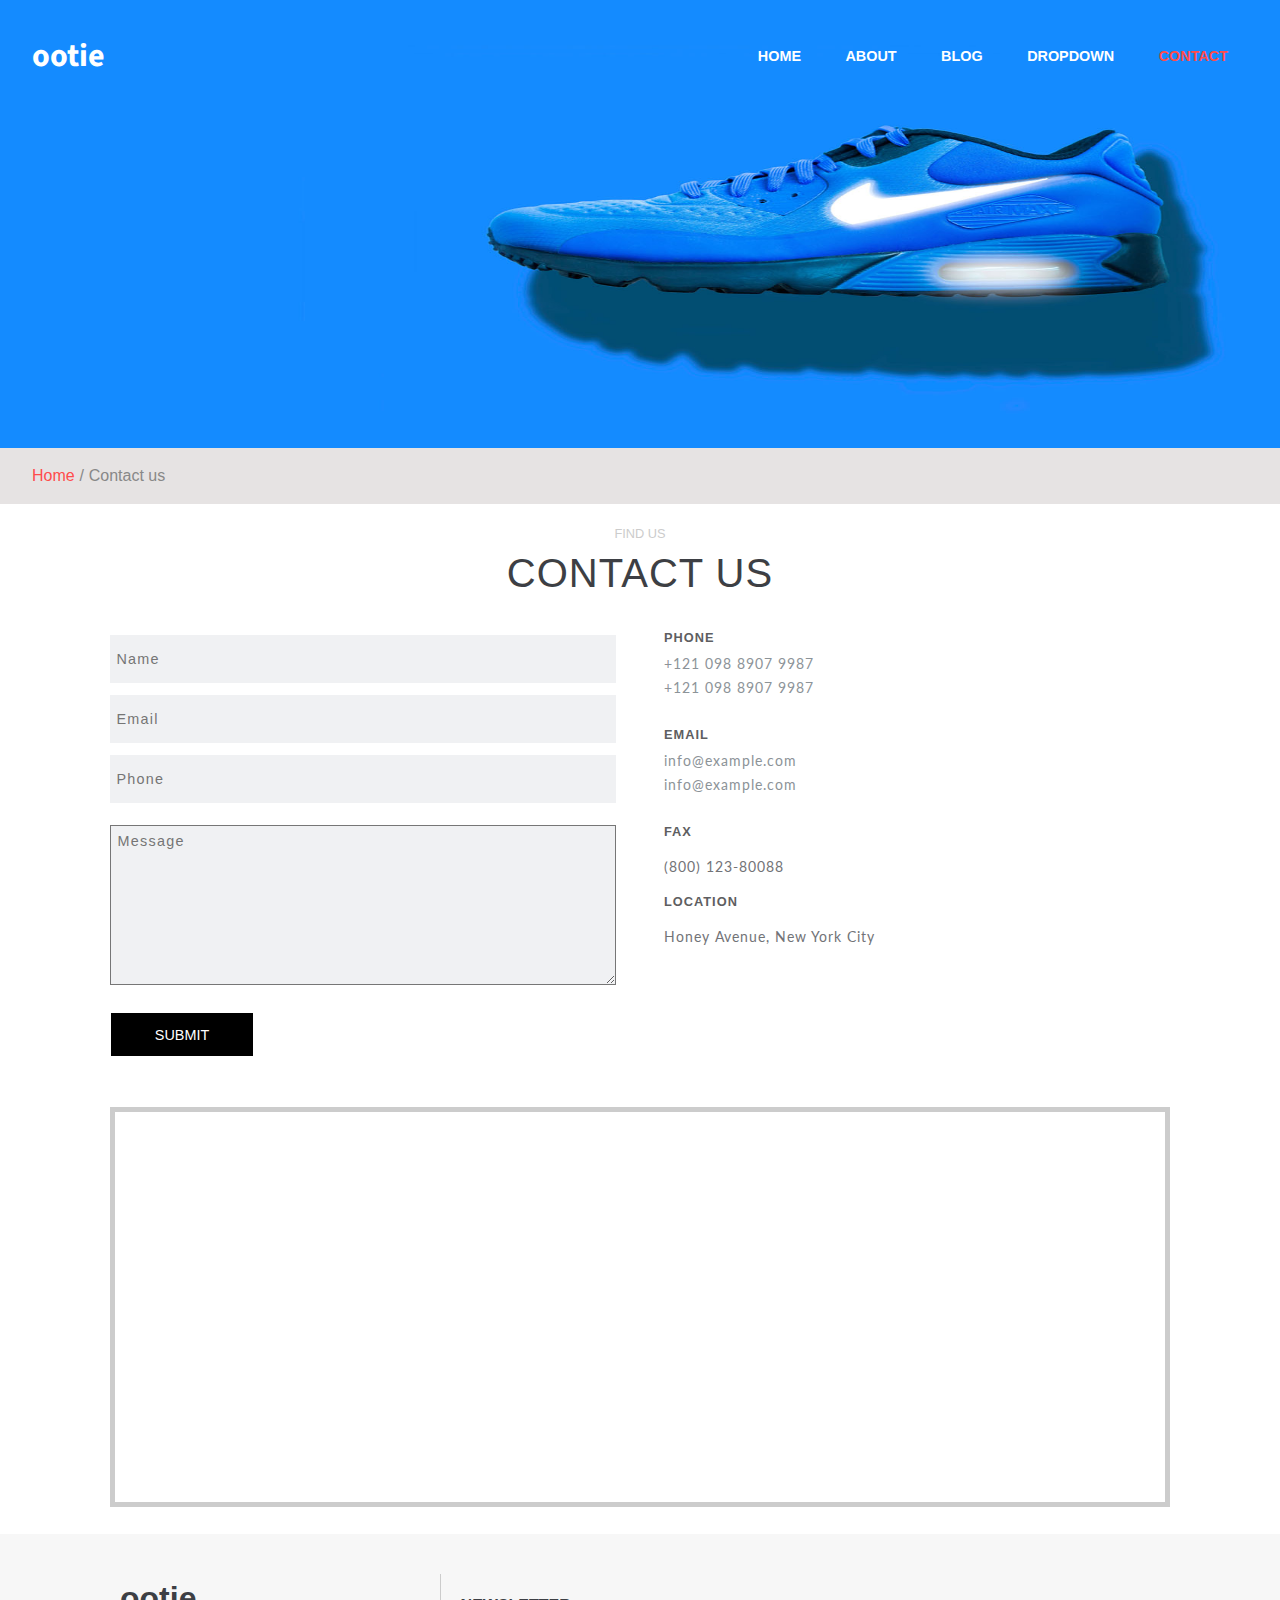
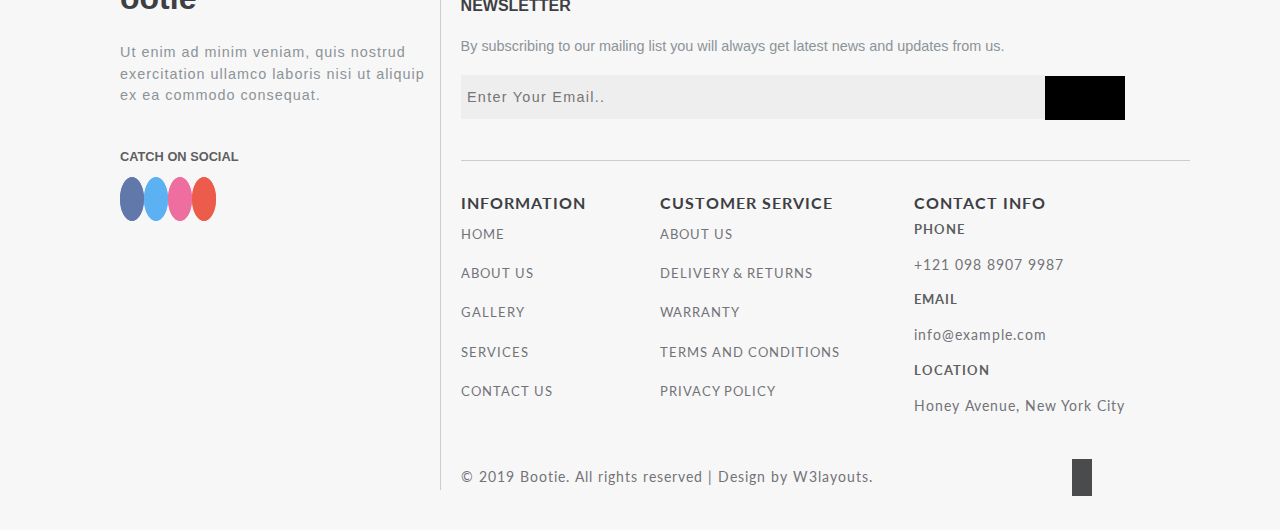
<file: contact.html>
<!DOCTYPE html>
<html lang="en">
	<head>
		<meta charset="UTF-8">
		<meta name="viewport" content="width=device-width, initial-scale=1.0">
		<!-- Custom CSS -->
		<link rel="stylesheet" href="assets/stylesheet/style.css">
		<!-- Font Awesome Icons -->
		<link rel="stylesheet" href="https://use.fontawesome.com/releases/v5.7.0/css/all.css" integrity="sha384-lZN37f5QGtY3VHgisS14W3ExzMWZxybE1SJSEsQp9S+oqd12jhcu+A56Ebc1zFSJ" crossorigin="anonymous">
		<!-- /Fonts -->
    <link href="//fonts.googleapis.com/css?family=Lato:100,100i,300,300i,400,400i,700" rel="stylesheet">
    <link href="//fonts.googleapis.com/css?family=Source+Sans+Pro:200,200i,300,300i,400,400i,600,600i,700,700i,900" rel="stylesheet">
    <title>Contact Us</title>
  </head>
  <body>
   	<!-- First Section by Shubham -->
    <section class="banner about-banner">
      <!-- Header Section-->
      <header class="header">
				<nav class="nav-head text-center">
					<h1 class="h1-logo">
						<a href="index.html"><i class="fas fa-bold">ootie</i></a>
					</h1>
					<input id="toggle" type="checkbox"/>
        	<label class="label" for="toggle"><i class="fas fa-bars"></i></label>
					<ul class="nav__menu uppercase">
						<li><a class=" nav__link" href="index.html">home</a></li>
						<li><a class=" nav__link" href="about.html">about</a></li>
						<li><a class=" nav__link" href="blogs.html">blog</a></li>
						<li class="drop-link">
							<a class="nav__link"  href="#">dropdown <i class="fas fa-angle-down"></i></a>
							<div class="drop-box">
								<ul class="drop-menu">
									<li><a class="nav__link" href="blogs.html">blog</a></li>
									<li><a class="nav__link" href="shop.html">Shop now</a></li>
									<li><a class="nav__link" href="single.html">Single page</a></li>
								</ul>
							</div>
						</li> 
						<li><a class="active nav__link" href="contact.html">contact</a></li>
					</ul>
				</nav>
			</header>
		</section>
		<section class="secondry-heading">
			<ol class="breadcrumb">
				<li class="breadcrumb-item">
					<a href="index.html">Home</a>
				</li>/
				<li class="breadcrumb-item active">Contact us</li>
			</ol>
		</section>

		<!-- Conatct Section -->
		<section>
			<div class="contact"> 
				<div class="contact-wrapper">
					<h6 class="uppercase text-center">find us</h6>
					<h2 class="uppercase text-center">contact us</h2>
					<div class="contact-container">
						<form class="form-contact">
							<input type="text" placeholder="Name" class="name" name="">
							<input type="email" placeholder="Email" class="email" name="">
							<input type="text" placeholder="Phone" class="number"name="">
							<textarea type="text" placeholder="Message" class="message" rows="10"></textarea>
						</form>
						<ul class="links">
							<h4><i class="fas fa-phone-square"></i> phone</h4>
							<div class="phone">
								<small>+121 098 8907 9987</small><br>
								<small>+121 098 8907 9987</small>
							</div>
							<h4><i class="far fa-envelope"></i> email</h4>
							<div class="mail">
								<small>info@example.com</small><br>
								<small>info@example.com</small>
							</div>
							<h4><i class="fas fa-fax"></i> Fax</h4>
							<p>(800) 123-80088</p>
							<h4><i class="fas fa-map-marker-alt"></i> location</h4>
							<p class="capitalize">Honey Avenue, New York City</p>
						</ul>
					</div>
					<button class="uppercase submit">Submit</button>
				</div>
				<div class="text-center embedded">
					<iframe src="https://www.google.com/maps/embed?pb=!1m10!1m8!1m3!1d846569.3795064108!2d-118.41173199999999!3d34.020479!3m2!1i1024!2i768!4f13.1!5e0!3m2!1sen!2sin!4v1549018071526" width="1060" height="400" frameborder="2" style="border:2" allowfullscreen></iframe>
				</div>
			</div>
		</section>

				<!-- Footer Section-->
		<section>
			<footer>
				<div class="footer">
					<div class="remark">
						<h3><i class="fas fa-bold"></i>ootie</h3>
						<p>Ut enim ad minim veniam, quis nostrud exercitation ullamco laboris nisi ut aliquip ex ea commodo consequat.</p>
						<div class="social">
						<h6 class="uppercase">catch on social</h6>
							<a href="#"><i class="fab fa-facebook-f fb"></i></i></a>
							<a href="#"><i class="fab fa-twitter twit"></i></a>
							<a href="#"><i class="fab fa-dribbble drib"></i></a>
							<a href="#"><i class="fab fa-google-plus-g goo"></i></a>
						</div>
					</div>

					<!-- Newsletter section -->
					<div class="news-wrapper">
						<div class="news">
							<h5 class="uppercase">newsletter</h5>
							<p>By subscribing to our mailing list you will always get latest news and updates from us.</p>
							<div class="email">
								<input type="email" placeholder="Enter Your Email.."name=""><!--
						--><a href=""><button class="btn1"><i class="fas fa-paper-plane"></i></button></a>
							</div>
						</div>
							<div class="links-container">
								<ul class="links uppercase">
									<h5>information</h5>
									<a href="#"><li>HOME</li></a>
									<a href="#"><li>ABOUT US</li></a>
									<a href="#"><li>GALLERY</li></a>
									<a href="#"><li>SERVICES</li></a>
									<a href="#"><li>CONTACT US</li></a>
								</ul>
								<ul class="links uppercase">
									<h5>customer service</h5>
									<a href="#"><li>about us</li></a>
									<a href="#"><li>delivery & returns</li></a>
									<a href="#"><li>warranty</li></a>
									<a href="#"><li>terms and conditions</li></a>
									<a href="#"><li>privacy policy</li></a>
								</ul>
								<ul class="links">
									<h5>contact info</h5>
									<h4>phone</h4>
									<p>+121 098 8907 9987</p>
									<h4>email</h4>
									<p>info@example.com</p>
									<h4>location</h4>
									<p class="capitalize">Honey Avenue, New York City</p>
								</ul>
							</div>
					
							<!-- Copyright -->
							<div class="copy-container">
								<small class="copyright">© 2019 Bootie. All rights reserved | Design by W3layouts.</small>
								<small class="arrow"><a href="#"><i class="fas fa-long-arrow-alt-up"></i></a></small>
							</div>
					</div>
				</div>
			</footer>
		</section>
	</body>
</html>
</file>
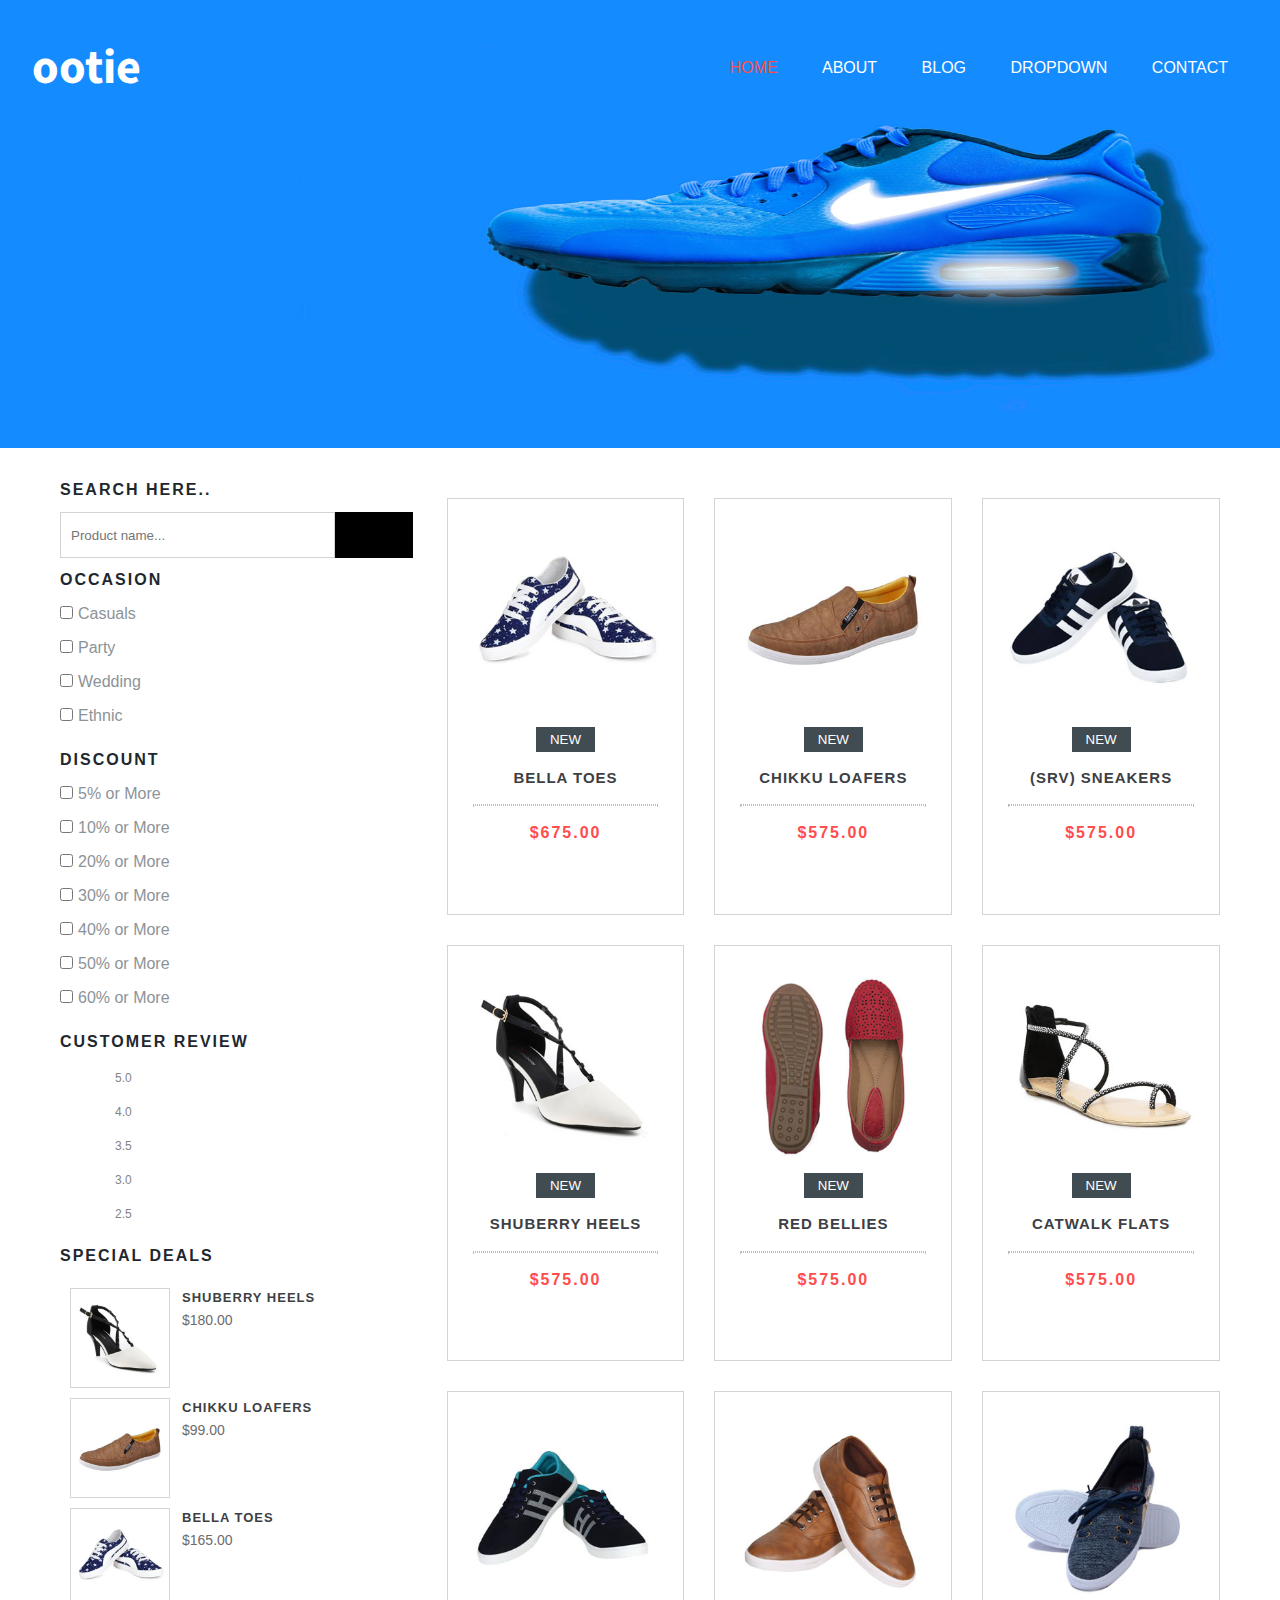
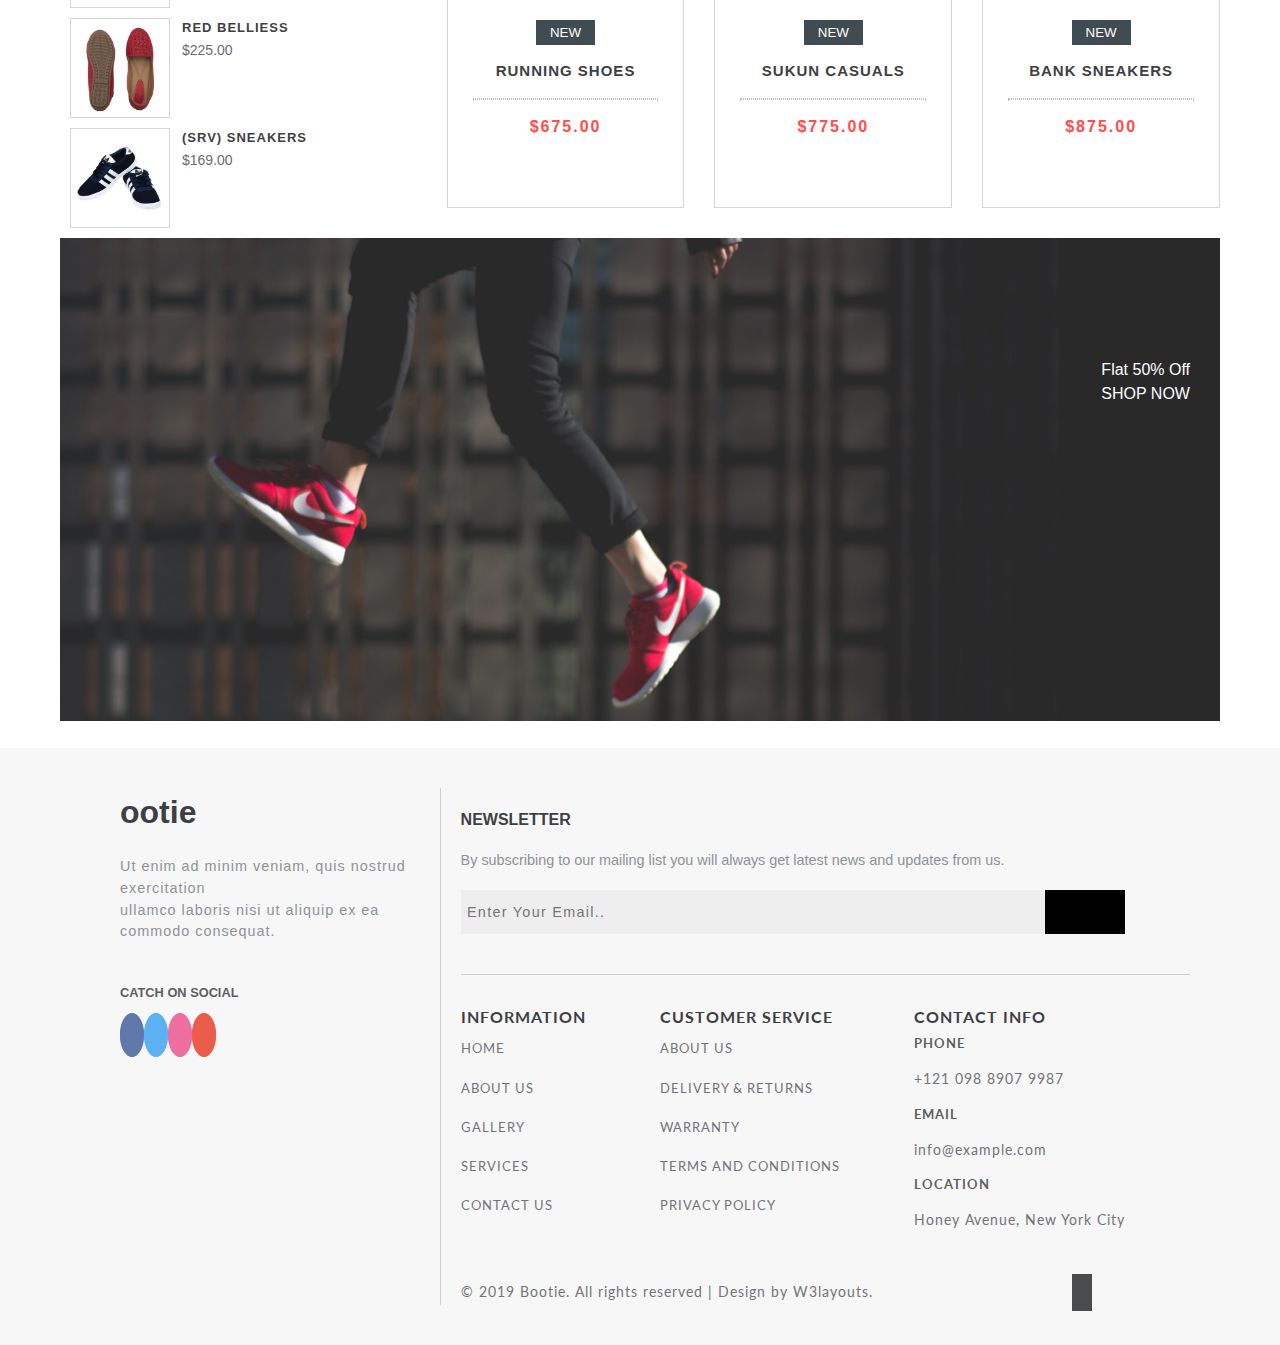
<file: shop-now.html>
<!DOCTYPE html>
<html lang="en">
	<head>
		<meta charset="UTF-8">
		<meta name="viewport" content="width=device-width, initial-scale=1.0">
		<!-- Custom CSS -->
		<link rel="stylesheet" href="assets/stylesheet/style.css">
		<!-- Font Awesome Icons -->
		<link rel="stylesheet" href="https://use.fontawesome.com/releases/v5.7.0/css/all.css" integrity="sha384-lZN37f5QGtY3VHgisS14W3ExzMWZxybE1SJSEsQp9S+oqd12jhcu+A56Ebc1zFSJ" crossorigin="anonymous">
		<!-- /Fonts -->
    <link href="//fonts.googleapis.com/css?family=Lato:100,100i,300,300i,400,400i,700" rel="stylesheet">
    <link href="//fonts.googleapis.com/css?family=Source+Sans+Pro:200,200i,300,300i,400,400i,600,600i,700,700i,900" rel="stylesheet">

		<title>Bootie</title>
	</head>
	<body>
		<!-- First Section by Shubham -->
    <section class="banner about-banner">
      <!-- Header Section-->
      <header class="header">
        <nav class="nav-head text-center">
          <h1>
            <a href="index.html"><i class="fas fa-bold">ootie</i></a>
          </h1>
          <ul class="uppercase">
            <li><a class="active" href="index.html">home</a></li>
            <li><a href="about.html">about</a></li>
            <li><a href="blogs.html">blog</a></li>
            <li class="drop-link">
              <a class="" href="#">dropdown</a>
              <div class="drop-box">
                <ul class="drop-menu">
                  <li><a href="blogs.html">blog</a></li>
                  <li><a href="shop-now">Shop now</a></li>
                  <li><a href="single.html">Single page</a></li>
                </ul>
              </div>
            </li>
            <li><a href="contact.html">contact</a></li>
          </ul>
        </nav>
      </header>
		</section>
		
		<!-- Shop Now Section -->
		<section>
			<div class="shop-wrapper">
				<div class="shop-grid">
					<div class="shop-col-1">
						<div class="col-1-heading">
							<h5 class="uppercase">Search Here..</h5>
							<div class="product-search">
								<input type="text" name="product-name" placeholder="Product name..."><!--
						--><button><a href="#"><span class="fas fa-search"></span></a></button>
							</div>
						</div>
						<!-- Occasion Filter -->
						<div>
							<h5 class="uppercase">Occasion</h5>
							<ul class="collection-list">
								<li><input type="checkbox"><p>Casuals</p></li>
								<li><input type="checkbox"><p>Party</p></li>
								<li><input type="checkbox"><p>Wedding</p></li>
								<li><input type="checkbox"><p>Ethnic</p></li>
							</ul>
						</div>
						<!-- Discount -->
						<div>
							<h5 class="uppercase">Discount</h5>
							<ul class="collection-list">
								<li><input type="checkbox"><p>5% or More</p></li>
								<li><input type="checkbox"><p>10% or More</p></li>
								<li><input type="checkbox"><p>20% or More</p></li>
								<li><input type="checkbox"><p>30% or More</p></li>
								<li><input type="checkbox"><p>40% or More</p></li>
								<li><input type="checkbox"><p>50% or More</p></li>
								<li><input type="checkbox"><p>60% or More</p></li>
							</ul>
						</div>
						<!-- Customer Review -->
						<div class="customer-review-container">
							<h5 class="uppercase">Customer Review</h5>
							<!-- 5 star -->
							<div>
								<ul class="stars">
									<li><a href="#"><span class="fa fa-star"></span></a></li>
									<li><a href="#"><span class="fa fa-star"></span></a></li>
									<li><a href="#"><span class="fa fa-star"></span></a></li>
									<li><a href="#"><span class="fa fa-star"></span></a></li>
									<li><a href="#"><span class="fa fa-star"></span></a></li>
									<p>5.0</p>
								</ul>
							</div>
							<!-- 4 star -->
							<div>
								<ul class="stars">
									<li><a href="#"><span class="fa fa-star"></span></a></li>
									<li><a href="#"><span class="fa fa-star"></span></a></li>
									<li><a href="#"><span class="fa fa-star"></span></a></li>
									<li><a href="#"><span class="fa fa-star"></span></a></li>
									<li><a href="#"><span class="far fa-star"></span></a></li>
									<p>4.0</p>
								</ul>
							</div>
							<!-- 3.5 star -->
							<div>
								<ul class="stars">
									<li><a href="#"><span class="fa fa-star"></span></a></li>
									<li><a href="#"><span class="fa fa-star"></span></a></li>
									<li><a href="#"><span class="fa fa-star"></span></a></li>
									<li><a href="#"><span class="fas fa-star-half-alt"></span></a></li>
									<li><a href="#"><span class="far fa-star"></span></a></li>
									<p>3.5</p>
								</ul>
							</div>
							<!-- 3 star -->
							<div>
								<ul class="stars">
									<li><a href="#"><span class="fa fa-star"></span></a></li>
									<li><a href="#"><span class="fa fa-star"></span></a></li>
									<li><a href="#"><span class="fa fa-star"></span></a></li>
									<li><a href="#"><span class="far fa-star"></span></a></li>
									<li><a href="#"><span class="far fa-star"></span></a></li>
									<p>3.0</p>
								</ul>
							</div>
							<!-- 2.5 star -->
							<div>
								<ul class="stars">
									<li><a href="#"><span class="fa fa-star"></span></a></li>
									<li><a href="#"><span class="fa fa-star"></span></a></li>
									<li><a href="#"><span class="fas fa-star-half-alt"></span></a></li>
									<li><a href="#"><span class="far fa-star"></span></a></li>
									<li><a href="#"><span class="far fa-star"></span></a></li>
									<p>2.5</p>
								</ul>
							</div>
						</div>
						<!-- Special Deals Section -->
						<div class="special-deals-container">
							<div class="deals-grid">
								<h5 class="uppercase">Special Deals</h5>
								<!-- Deal-row-1 -->
								<div class="deal-row">
									<img src="assets/media/s4.jpg" alt="shoe_image" width="100" height="100">
									<span class="deal-text">
										<p>Shuberry Heels</p>
										<p><a href="#">$180.00</a></p>
									</span>
								</div>
								<!-- Deal-row-2 -->
								<div class="deal-row">
									<img src="assets/media/s2.jpg" alt="shoe_image" width="100" height="100">
									<span class="deal-text">
										<p>Chikku Loafers</p>
										<p><a href="#">$99.00</a></p>
									</span>
								</div>
								<!-- Deal-row-3 -->
								<div class="deal-row">
									<img src="assets/media/s1.jpg" alt="shoe_image" width="100" height="100">
									<span class="deal-text">
										<p>Bella Toes</p>
										<p><a href="#">$165.00</a></p>
									</span>
								</div>
								<!-- Deal-row-4 -->
								<div class="deal-row">
									<img src="assets/media/s5.jpg" alt="shoe_image" width="100" height="100">
									<span class="deal-text">
										<p>Red Belliess</p>
										<p><a href="#">$225.00</a></p>
									</span>
								</div>
								<!-- Deal-row-5 -->
								<div class="deal-row">
									<img src="assets/media/s3.jpg" alt="shoe_image" width="100" height="100">
									<span class="deal-text">
										<p>(SRV) Sneakers</p>
										<p><a href="#">$169.00</a></p>
									</span>
								</div>
							</div>
						</div>
						<!-- Special Deals section ends -->
					</div>
					<!-- Shop-Col-2 -->
					<!-- <div class="shop-col-2"> -->
					<div class="arrival shop-col-2">
						<!-- Item # 1 -->
						<div class="item item-1">
							<img class="img-responsive" src="assets/media/s1.jpg" alt="shoes_image">
							<button class="arrival-button uppercase">New</button>
							<p class="arrival-item-name uppercase">Bella Toes</p>
							<hr class="ruler-arrival">
							<p class="arrival-price">$675.00</p>
							<ul class="stars">
								<li><a href="#"><span class="fa fa-star"></span></a></li>
								<li><a href="#"><span class="fa fa-star"></span></a></li>
								<li><a href="#"><span class="fas fa-star-half-alt"></span></a></li>
								<li><a href="#"><span class="fas fa-star-half-alt"></span></a></li>
								<li><a href="#"><span class="far fa-star"></span></a></li>
							</ul>
						</div>
						<!-- Item # 2 -->
						<div class="item item-2">
							<img class="img-responsive" src="assets/media/s2.jpg" alt="shoes_image">
							<button class="arrival-button uppercase">New</button>
							<p class="arrival-item-name uppercase">Chikku Loafers</p>
							<hr class="ruler-arrival">
							<p class="arrival-price">$575.00</p>
							<ul class="stars">
								<li><a href="#"><span class="fa fa-star"></span></a></li>
								<li><a href="#"><span class="fa fa-star"></span></a></li>
								<li><a href="#"><span class="fas fa-star-half-alt"></span></a></li>
								<li><a href="#"><span class="fas fa-star-half-alt"></span></a></li>
								<li><a href="#"><span class="far fa-star"></span></a></li>
							</ul>
						</div>
						<!-- Item # 3 -->
						<div class="item item-3">
							<img class="img-responsive" src="assets/media/s3.jpg" alt="shoes_image">
							<button class="arrival-button uppercase">New</button>
							<p class="arrival-item-name uppercase">(SRV) Sneakers</p>
							<hr class="ruler-arrival">
							<p class="arrival-price">$575.00</p>
							<ul class="stars">
								<li><a href="#"><span class="fa fa-star"></span></a></li>
								<li><a href="#"><span class="fa fa-star"></span></a></li>
								<li><a href="#"><span class="fas fa-star-half-alt"></span></a></li>
								<li><a href="#"><span class="fas fa-star-half-alt"></span></a></li>
								<li><a href="#"><span class="far fa-star"></span></a></li>
							</ul>
						</div>
						<!-- Item # 4 -->
						<div class="item item-4">
							<img class="img-responsive" src="assets/media/s4.jpg" alt="shoes_image">
							<button class="arrival-button uppercase">New</button>
							<p class="arrival-item-name uppercase">Shuberry Heels</p>
							<hr class="ruler-arrival">
							<p class="arrival-price">$575.00</p>
							<ul class="stars">
								<li><a href="#"><span class="fa fa-star"></span></a></li>
								<li><a href="#"><span class="fa fa-star"></span></a></li>
								<li><a href="#"><span class="fas fa-star-half-alt"></span></a></li>
								<li><a href="#"><span class="fas fa-star-half-alt"></span></a></li>
								<li><a href="#"><span class="far fa-star"></span></a></li>
							</ul>
						</div>
						<!-- Item # 5 -->
						<div class="item item-5">
							<img class="img-responsive" src="assets/media/s5.jpg" alt="shoes_image">
							<button class="arrival-button uppercase">New</button>
							<p class="arrival-item-name uppercase">Red Bellies</p>
							<hr class="ruler-arrival">
							<p class="arrival-price">$575.00</p>
							<ul class="stars">
								<li><a href="#"><span class="fa fa-star"></span></a></li>
								<li><a href="#"><span class="fa fa-star"></span></a></li>
								<li><a href="#"><span class="fas fa-star-half-alt"></span></a></li>
								<li><a href="#"><span class="fas fa-star-half-alt"></span></a></li>
								<li><a href="#"><span class="far fa-star"></span></a></li>
							</ul>
						</div>
						<!-- Item # 6 -->
						<div class="item item-6">
							<img class="img-responsive" src="assets/media/s6.jpg" alt="shoes_image">
							<button class="arrival-button uppercase">New</button>
							<p class="arrival-item-name uppercase">Catwalk Flats</p>
							<hr class="ruler-arrival">
							<p class="arrival-price">$575.00</p>
							<ul class="stars">
								<li><a href="#"><span class="fa fa-star"></span></a></li>
								<li><a href="#"><span class="fa fa-star"></span></a></li>
								<li><a href="#"><span class="fas fa-star-half-alt"></span></a></li>
								<li><a href="#"><span class="fas fa-star-half-alt"></span></a></li>
								<li><a href="#"><span class="far fa-star"></span></a></li>
							</ul>
						</div>
						<!-- Item # 7 -->
						<div class="item item-7">
							<img class="img-responsive" src="assets/media/s7.jpg" alt="shoes_image">
							<button class="arrival-button uppercase">New</button>
							<p class="arrival-item-name uppercase">Running Shoes</p>
							<hr class="ruler-arrival">
							<p class="arrival-price">$675.00</p>
							<ul class="stars">
								<li><a href="#"><span class="fa fa-star"></span></a></li>
								<li><a href="#"><span class="fa fa-star"></span></a></li>
								<li><a href="#"><span class="fas fa-star-half-alt"></span></a></li>
								<li><a href="#"><span class="fas fa-star-half-alt"></span></a></li>
								<li><a href="#"><span class="far fa-star"></span></a></li>
							</ul>
						</div>
						<!-- Item # 8 -->
						<div class="item item-8">
							<img class="img-responsive" src="assets/media/s8.jpg" alt="shoes_image">
							<button class="arrival-button uppercase">New</button>
							<p class="arrival-item-name uppercase">Sukun Casuals</p>
							<hr class="ruler-arrival">
							<p class="arrival-price">$775.00</p>
							<ul class="stars">
								<li><a href="#"><span class="fa fa-star"></span></a></li>
								<li><a href="#"><span class="fa fa-star"></span></a></li>
								<li><a href="#"><span class="fas fa-star-half-alt"></span></a></li>
								<li><a href="#"><span class="fas fa-star-half-alt"></span></a></li>
								<li><a href="#"><span class="far fa-star"></span></a></li>
							</ul>
						</div>
						<!-- Item # 9 -->
						<div class="item item-9">
							<img class="img-responsive" src="assets/media/s9.jpg" alt="shoes_image">
							<button class="arrival-button uppercase">New</button>
							<p class="arrival-item-name uppercase">Bank Sneakers</p>
							<hr class="ruler-arrival">
							<p class="arrival-price">$875.00</p>
							<ul class="stars">
								<li><a href="#"><span class="fa fa-star"></span></a></li>
								<li><a href="#"><span class="fa fa-star"></span></a></li>
								<li><a href="#"><span class="fas fa-star-half-alt"></span></a></li>
								<li><a href="#"><span class="fas fa-star-half-alt"></span></a></li>
								<li><a href="#"><span class="far fa-star"></span></a></li>
							</ul>
						</div>
					</div>
					<!-- </div> -->
				</div>
				<div class="flat50">
						<img class="img-responsive" src="assets/media/single.jpg" alt="shoe-image">
						<div class="flat50-text">
							<p>Flat 50% Off</p>
							<span class="uppercase"><a href="#">Shop Now</a></span>
						</div>
					</div>
			</div>
		</section>
		
		<!-- Footer Section -->
		<section>
			<footer>
				<div class="footer">
					<div class="remark">
						<h3><i class="fas fa-bold"></i>ootie</h3>
						<p>Ut enim ad minim veniam, quis nostrud exercitation<br> ullamco laboris nisi ut aliquip ex ea commodo consequat.</p>
						<div class="social">
						<h6 class="uppercase">catch on social</h6>
							<a href="#"><i class="fab fa-facebook-f fb"></i></i></a>
							<a href="#"><i class="fab fa-twitter twit"></i></a>
							<a href="#"><i class="fab fa-dribbble drib"></i></a>
							<a href="#"><i class="fab fa-google-plus-g goo"></i></a>
						</div>
					</div>

					<!-- Newsletter section -->
					<div class="news-wrapper">
						<div class="news">
							<h5 class="uppercase">newsletter</h5>
							<p>By subscribing to our mailing list you will always get latest news and updates from us.</p>
							<div class="email">
								<input type="email" placeholder="Enter Your Email.."name=""><!--
						--><a href=""><button class="btn1"><i class="fas fa-paper-plane"></i></button></a>
							</div>
						</div>
							<div class="links-container">
								<ul class="links uppercase">
									<h5>information</h5>
									<a href="#"><li>HOME</li></a>
									<a href="#"><li>ABOUT US</li></a>
									<a href="#"><li>GALLERY</li></a>
									<a href="#"><li>SERVICES</li></a>
									<a href="#"><li>CONTACT US</li></a>
								</ul>
								<ul class="links uppercase">
									<h5>customer service</h5>
									<a href="#"><li>about us</li></a>
									<a href="#"><li>delivery & returns</li></a>
									<a href="#"><li>warranty</li></a>
									<a href="#"><li>terms and conditions</li></a>
									<a href="#"><li>privacy policy</li></a>
								</ul>
								<ul class="links">
									<h5>contact info</h5>
									<h4>phone</h4>
									<p>+121 098 8907 9987</p>
									<h4>email</h4>
									<p>info@example.com</p>
									<h4>location</h4>
									<p class="capitalize">Honey Avenue, New York City</p>
								</ul>
							</div>
					
								<!-- Copyright -->
								<div class="copy-container">
									<small class="copyright">© 2019 Bootie. All rights reserved | Design by W3layouts.</small>
									<small class="arrow"><a href="#"><i class="fas fa-long-arrow-alt-up"></i></a></small>
								</div>
					</div>
				</div>
			</footer>
		</section>
		
	</body>
</html>
</file>
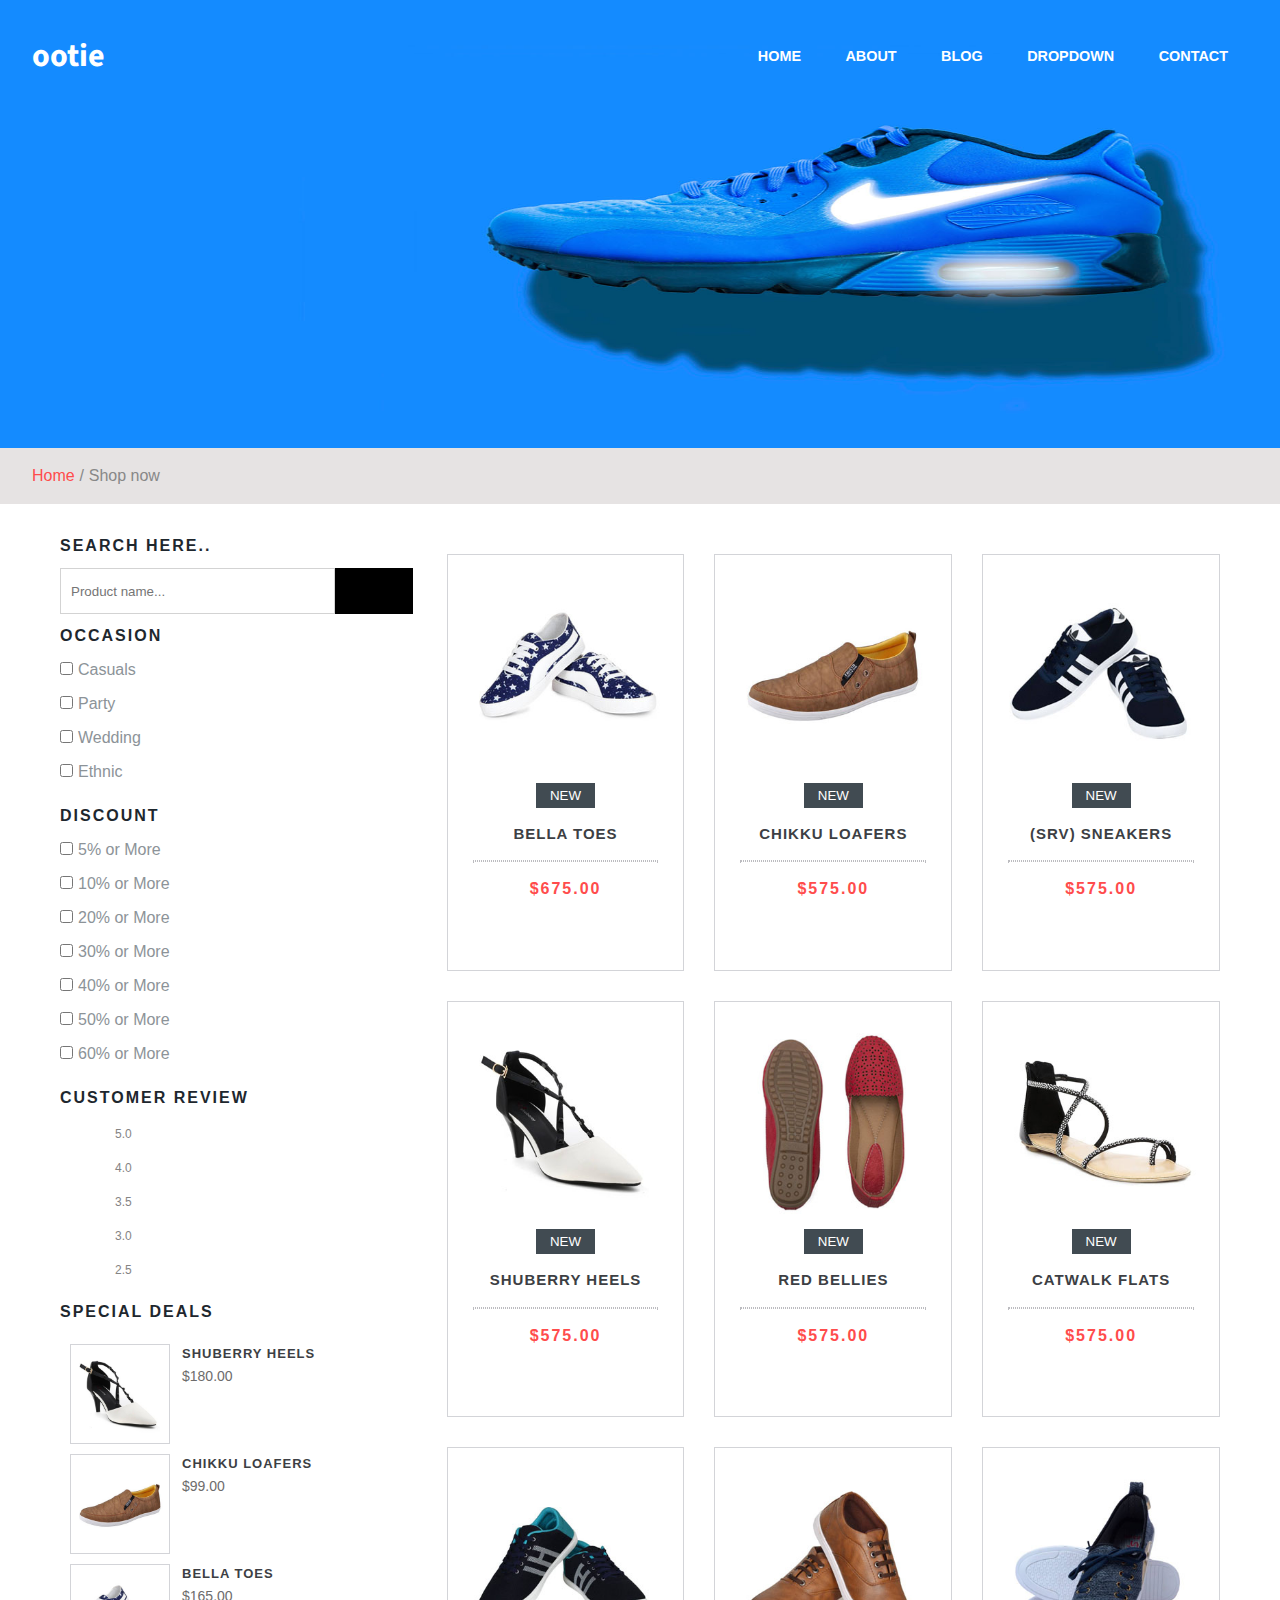
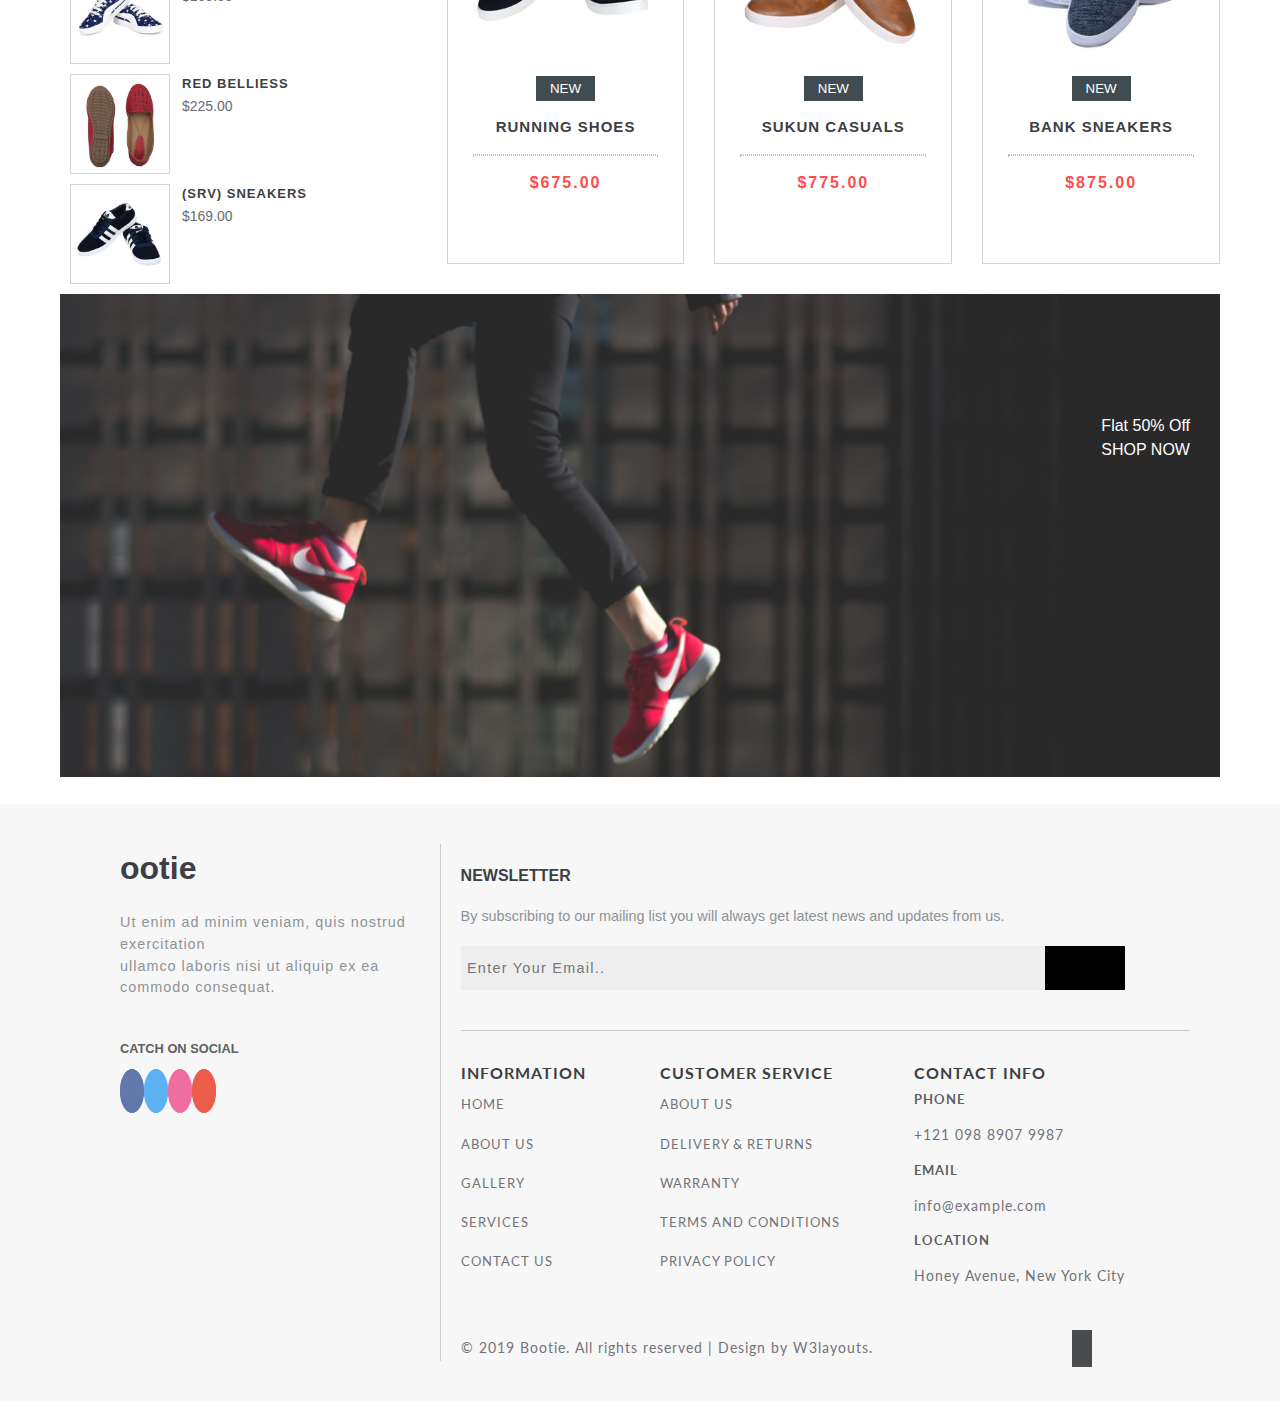
<file: shop.html>
<!DOCTYPE html>
<html lang="en">
	<head>
		<meta charset="UTF-8">
		<meta name="viewport" content="width=device-width, initial-scale=1.0">
		<!-- Custom CSS -->
		<link rel="stylesheet" href="assets/stylesheet/style.css">
		<!-- Font Awesome Icons -->
		<link rel="stylesheet" href="https://use.fontawesome.com/releases/v5.7.0/css/all.css" integrity="sha384-lZN37f5QGtY3VHgisS14W3ExzMWZxybE1SJSEsQp9S+oqd12jhcu+A56Ebc1zFSJ" crossorigin="anonymous">
		<!-- /Fonts -->
    <link href="//fonts.googleapis.com/css?family=Lato:100,100i,300,300i,400,400i,700" rel="stylesheet">
    <link href="//fonts.googleapis.com/css?family=Source+Sans+Pro:200,200i,300,300i,400,400i,600,600i,700,700i,900" rel="stylesheet">

		<title>Bootie</title>
	</head>
	<body>
		<!-- First Section by Shubham -->
    <section class="banner about-banner">
      <!-- Header Section-->
      <header class="header">
				<nav class="nav-head text-center">
					<h1 class="h1-logo">
						<a href="index.html"><i class="fas fa-bold">ootie</i></a>
					</h1>
					<input id="toggle" type="checkbox"/>
        	<label class="label" for="toggle"><i class="fas fa-bars"></i></label>
					<ul class="nav__menu uppercase">
						<li><a class=" nav__link" href="index.html">home</a></li>
						<li><a class=" nav__link" href="about.html">about</a></li>
						<li><a class=" nav__link" href="blogs.html">blog</a></li>
						<li class="drop-link">
							<a class="nav__link"  href="#">dropdown <i class="fas fa-angle-down"></i></a>
							<div class="drop-box">
								<ul class="drop-menu">
									<li><a class="nav__link" href="blogs.html">blog</a></li>
									<li><a class="active nav__link" href="shop.html">Shop now</a></li>
									<li><a class="nav__link" href="single.html">Single page</a></li>
								</ul>
							</div>
						</li> 
						<li><a class="nav__link" href="contact.html">contact</a></li>
					</ul>
				</nav>
			</header>
		</section>
		<section class="secondry-heading">
			<ol class="breadcrumb">
				<li class="breadcrumb-item">
					<a href="index.html">Home</a>
				</li>/
				<li class="breadcrumb-item active">Shop now</li>
			</ol>
		</section>
		
		<!-- Shop Now Section -->
		<section>
			<div class="shop-wrapper">
				<div class="shop-grid">
					<div class="shop-col-1">
						<div class="col-1-heading">
							<h5 class="uppercase">Search Here..</h5>
							<div class="product-search">
								<input type="text" name="product-name" placeholder="Product name..."><!--
						--><button><a href="#"><span class="fas fa-search"></span></a></button>
							</div>
						</div>
						<!-- Occasion Filter -->
						<div>
							<h5 class="uppercase">Occasion</h5>
							<ul class="collection-list">
								<li><input type="checkbox"><p>Casuals</p></li>
								<li><input type="checkbox"><p>Party</p></li>
								<li><input type="checkbox"><p>Wedding</p></li>
								<li><input type="checkbox"><p>Ethnic</p></li>
							</ul>
						</div>
						<!-- Discount -->
						<div>
							<h5 class="uppercase">Discount</h5>
							<ul class="collection-list">
								<li><input type="checkbox"><p>5% or More</p></li>
								<li><input type="checkbox"><p>10% or More</p></li>
								<li><input type="checkbox"><p>20% or More</p></li>
								<li><input type="checkbox"><p>30% or More</p></li>
								<li><input type="checkbox"><p>40% or More</p></li>
								<li><input type="checkbox"><p>50% or More</p></li>
								<li><input type="checkbox"><p>60% or More</p></li>
							</ul>
						</div>
						<!-- Customer Review -->
						<div class="customer-review-container">
							<h5 class="uppercase">Customer Review</h5>
							<!-- 5 star -->
							<div>
								<ul class="stars">
									<li><a href="#"><span class="fa fa-star"></span></a></li>
									<li><a href="#"><span class="fa fa-star"></span></a></li>
									<li><a href="#"><span class="fa fa-star"></span></a></li>
									<li><a href="#"><span class="fa fa-star"></span></a></li>
									<li><a href="#"><span class="fa fa-star"></span></a></li>
									<p>5.0</p>
								</ul>
							</div>
							<!-- 4 star -->
							<div>
								<ul class="stars">
									<li><a href="#"><span class="fa fa-star"></span></a></li>
									<li><a href="#"><span class="fa fa-star"></span></a></li>
									<li><a href="#"><span class="fa fa-star"></span></a></li>
									<li><a href="#"><span class="fa fa-star"></span></a></li>
									<li><a href="#"><span class="far fa-star"></span></a></li>
									<p>4.0</p>
								</ul>
							</div>
							<!-- 3.5 star -->
							<div>
								<ul class="stars">
									<li><a href="#"><span class="fa fa-star"></span></a></li>
									<li><a href="#"><span class="fa fa-star"></span></a></li>
									<li><a href="#"><span class="fa fa-star"></span></a></li>
									<li><a href="#"><span class="fas fa-star-half-alt"></span></a></li>
									<li><a href="#"><span class="far fa-star"></span></a></li>
									<p>3.5</p>
								</ul>
							</div>
							<!-- 3 star -->
							<div>
								<ul class="stars">
									<li><a href="#"><span class="fa fa-star"></span></a></li>
									<li><a href="#"><span class="fa fa-star"></span></a></li>
									<li><a href="#"><span class="fa fa-star"></span></a></li>
									<li><a href="#"><span class="far fa-star"></span></a></li>
									<li><a href="#"><span class="far fa-star"></span></a></li>
									<p>3.0</p>
								</ul>
							</div>
							<!-- 2.5 star -->
							<div>
								<ul class="stars">
									<li><a href="#"><span class="fa fa-star"></span></a></li>
									<li><a href="#"><span class="fa fa-star"></span></a></li>
									<li><a href="#"><span class="fas fa-star-half-alt"></span></a></li>
									<li><a href="#"><span class="far fa-star"></span></a></li>
									<li><a href="#"><span class="far fa-star"></span></a></li>
									<p>2.5</p>
								</ul>
							</div>
						</div>
						<!-- Special Deals Section -->
						<div class="special-deals-container">
							<div class="deals-grid">
								<h5 class="uppercase">Special Deals</h5>
								<!-- Deal-row-1 -->
								<div class="deal-row">
									<img src="assets/media/s4.jpg" alt="shoe_image" width="100" height="100">
									<span class="deal-text">
										<p>Shuberry Heels</p>
										<p><a href="#">$180.00</a></p>
									</span>
								</div>
								<!-- Deal-row-2 -->
								<div class="deal-row">
									<img src="assets/media/s2.jpg" alt="shoe_image" width="100" height="100">
									<span class="deal-text">
										<p>Chikku Loafers</p>
										<p><a href="#">$99.00</a></p>
									</span>
								</div>
								<!-- Deal-row-3 -->
								<div class="deal-row">
									<img src="assets/media/s1.jpg" alt="shoe_image" width="100" height="100">
									<span class="deal-text">
										<p>Bella Toes</p>
										<p><a href="#">$165.00</a></p>
									</span>
								</div>
								<!-- Deal-row-4 -->
								<div class="deal-row">
									<img src="assets/media/s5.jpg" alt="shoe_image" width="100" height="100">
									<span class="deal-text">
										<p>Red Belliess</p>
										<p><a href="#">$225.00</a></p>
									</span>
								</div>
								<!-- Deal-row-5 -->
								<div class="deal-row">
									<img src="assets/media/s3.jpg" alt="shoe_image" width="100" height="100">
									<span class="deal-text">
										<p>(SRV) Sneakers</p>
										<p><a href="#">$169.00</a></p>
									</span>
								</div>
							</div>
						</div>
						<!-- Special Deals section ends -->
					</div>
					<!-- Shop-Col-2 -->
					<!-- <div class="shop-col-2"> -->
					<div class="arrival shop-col-2">
						<!-- Item # 1 -->
						<div class="item item-1">
							<img class="img-responsive" src="assets/media/s1.jpg" alt="shoes_image">
							<button class="arrival-button uppercase">New</button>
							<p class="arrival-item-name uppercase">Bella Toes</p>
							<hr class="ruler-arrival">
							<p class="arrival-price">$675.00</p>
							<ul class="stars">
								<li><a href="#"><span class="fa fa-star"></span></a></li>
								<li><a href="#"><span class="fa fa-star"></span></a></li>
								<li><a href="#"><span class="fas fa-star-half-alt"></span></a></li>
								<li><a href="#"><span class="fas fa-star-half-alt"></span></a></li>
								<li><a href="#"><span class="far fa-star"></span></a></li>
							</ul>
						</div>
						<!-- Item # 2 -->
						<div class="item item-2">
							<img class="img-responsive" src="assets/media/s2.jpg" alt="shoes_image">
							<button class="arrival-button uppercase">New</button>
							<p class="arrival-item-name uppercase">Chikku Loafers</p>
							<hr class="ruler-arrival">
							<p class="arrival-price">$575.00</p>
							<ul class="stars">
								<li><a href="#"><span class="fa fa-star"></span></a></li>
								<li><a href="#"><span class="fa fa-star"></span></a></li>
								<li><a href="#"><span class="fas fa-star-half-alt"></span></a></li>
								<li><a href="#"><span class="fas fa-star-half-alt"></span></a></li>
								<li><a href="#"><span class="far fa-star"></span></a></li>
							</ul>
						</div>
						<!-- Item # 3 -->
						<div class="item item-3">
							<img class="img-responsive" src="assets/media/s3.jpg" alt="shoes_image">
							<button class="arrival-button uppercase">New</button>
							<p class="arrival-item-name uppercase">(SRV) Sneakers</p>
							<hr class="ruler-arrival">
							<p class="arrival-price">$575.00</p>
							<ul class="stars">
								<li><a href="#"><span class="fa fa-star"></span></a></li>
								<li><a href="#"><span class="fa fa-star"></span></a></li>
								<li><a href="#"><span class="fas fa-star-half-alt"></span></a></li>
								<li><a href="#"><span class="fas fa-star-half-alt"></span></a></li>
								<li><a href="#"><span class="far fa-star"></span></a></li>
							</ul>
						</div>
						<!-- Item # 4 -->
						<div class="item item-4">
							<img class="img-responsive" src="assets/media/s4.jpg" alt="shoes_image">
							<button class="arrival-button uppercase">New</button>
							<p class="arrival-item-name uppercase">Shuberry Heels</p>
							<hr class="ruler-arrival">
							<p class="arrival-price">$575.00</p>
							<ul class="stars">
								<li><a href="#"><span class="fa fa-star"></span></a></li>
								<li><a href="#"><span class="fa fa-star"></span></a></li>
								<li><a href="#"><span class="fas fa-star-half-alt"></span></a></li>
								<li><a href="#"><span class="fas fa-star-half-alt"></span></a></li>
								<li><a href="#"><span class="far fa-star"></span></a></li>
							</ul>
						</div>
						<!-- Item # 5 -->
						<div class="item item-5">
							<img class="img-responsive" src="assets/media/s5.jpg" alt="shoes_image">
							<button class="arrival-button uppercase">New</button>
							<p class="arrival-item-name uppercase">Red Bellies</p>
							<hr class="ruler-arrival">
							<p class="arrival-price">$575.00</p>
							<ul class="stars">
								<li><a href="#"><span class="fa fa-star"></span></a></li>
								<li><a href="#"><span class="fa fa-star"></span></a></li>
								<li><a href="#"><span class="fas fa-star-half-alt"></span></a></li>
								<li><a href="#"><span class="fas fa-star-half-alt"></span></a></li>
								<li><a href="#"><span class="far fa-star"></span></a></li>
							</ul>
						</div>
						<!-- Item # 6 -->
						<div class="item item-6">
							<img class="img-responsive" src="assets/media/s6.jpg" alt="shoes_image">
							<button class="arrival-button uppercase">New</button>
							<p class="arrival-item-name uppercase">Catwalk Flats</p>
							<hr class="ruler-arrival">
							<p class="arrival-price">$575.00</p>
							<ul class="stars">
								<li><a href="#"><span class="fa fa-star"></span></a></li>
								<li><a href="#"><span class="fa fa-star"></span></a></li>
								<li><a href="#"><span class="fas fa-star-half-alt"></span></a></li>
								<li><a href="#"><span class="fas fa-star-half-alt"></span></a></li>
								<li><a href="#"><span class="far fa-star"></span></a></li>
							</ul>
						</div>
						<!-- Item # 7 -->
						<div class="item item-7">
							<img class="img-responsive" src="assets/media/s7.jpg" alt="shoes_image">
							<button class="arrival-button uppercase">New</button>
							<p class="arrival-item-name uppercase">Running Shoes</p>
							<hr class="ruler-arrival">
							<p class="arrival-price">$675.00</p>
							<ul class="stars">
								<li><a href="#"><span class="fa fa-star"></span></a></li>
								<li><a href="#"><span class="fa fa-star"></span></a></li>
								<li><a href="#"><span class="fas fa-star-half-alt"></span></a></li>
								<li><a href="#"><span class="fas fa-star-half-alt"></span></a></li>
								<li><a href="#"><span class="far fa-star"></span></a></li>
							</ul>
						</div>
						<!-- Item # 8 -->
						<div class="item item-8">
							<img class="img-responsive" src="assets/media/s8.jpg" alt="shoes_image">
							<button class="arrival-button uppercase">New</button>
							<p class="arrival-item-name uppercase">Sukun Casuals</p>
							<hr class="ruler-arrival">
							<p class="arrival-price">$775.00</p>
							<ul class="stars">
								<li><a href="#"><span class="fa fa-star"></span></a></li>
								<li><a href="#"><span class="fa fa-star"></span></a></li>
								<li><a href="#"><span class="fas fa-star-half-alt"></span></a></li>
								<li><a href="#"><span class="fas fa-star-half-alt"></span></a></li>
								<li><a href="#"><span class="far fa-star"></span></a></li>
							</ul>
						</div>
						<!-- Item # 9 -->
						<div class="item item-9">
							<img class="img-responsive" src="assets/media/s9.jpg" alt="shoes_image">
							<button class="arrival-button uppercase">New</button>
							<p class="arrival-item-name uppercase">Bank Sneakers</p>
							<hr class="ruler-arrival">
							<p class="arrival-price">$875.00</p>
							<ul class="stars">
								<li><a href="#"><span class="fa fa-star"></span></a></li>
								<li><a href="#"><span class="fa fa-star"></span></a></li>
								<li><a href="#"><span class="fas fa-star-half-alt"></span></a></li>
								<li><a href="#"><span class="fas fa-star-half-alt"></span></a></li>
								<li><a href="#"><span class="far fa-star"></span></a></li>
							</ul>
						</div>
					</div>
					<!-- </div> -->
				</div>
				<div class="flat50">
						<img class="img-responsive" src="assets/media/single.jpg" alt="shoe-image">
						<div class="flat50-text">
							<p>Flat 50% Off</p>
							<span class="uppercase"><a href="#">Shop Now</a></span>
						</div>
					</div>
			</div>
		</section>
		
		<!-- Footer Section -->
		<section>
			<footer>
				<div class="footer">
					<div class="remark">
						<h3><i class="fas fa-bold"></i>ootie</h3>
						<p>Ut enim ad minim veniam, quis nostrud exercitation<br> ullamco laboris nisi ut aliquip ex ea commodo consequat.</p>
						<div class="social">
						<h6 class="uppercase">catch on social</h6>
							<a href="#"><i class="fab fa-facebook-f fb"></i></i></a>
							<a href="#"><i class="fab fa-twitter twit"></i></a>
							<a href="#"><i class="fab fa-dribbble drib"></i></a>
							<a href="#"><i class="fab fa-google-plus-g goo"></i></a>
						</div>
					</div>

					<!-- Newsletter section -->
					<div class="news-wrapper">
						<div class="news">
							<h5 class="uppercase">newsletter</h5>
							<p>By subscribing to our mailing list you will always get latest news and updates from us.</p>
							<div class="email">
								<input type="email" placeholder="Enter Your Email.."name=""><!--
						--><a href=""><button class="btn1"><i class="fas fa-paper-plane"></i></button></a>
							</div>
						</div>
							<div class="links-container">
								<ul class="links uppercase">
									<h5>information</h5>
									<a href="#"><li>HOME</li></a>
									<a href="#"><li>ABOUT US</li></a>
									<a href="#"><li>GALLERY</li></a>
									<a href="#"><li>SERVICES</li></a>
									<a href="#"><li>CONTACT US</li></a>
								</ul>
								<ul class="links uppercase">
									<h5>customer service</h5>
									<a href="#"><li>about us</li></a>
									<a href="#"><li>delivery & returns</li></a>
									<a href="#"><li>warranty</li></a>
									<a href="#"><li>terms and conditions</li></a>
									<a href="#"><li>privacy policy</li></a>
								</ul>
								<ul class="links">
									<h5>contact info</h5>
									<h4>phone</h4>
									<p>+121 098 8907 9987</p>
									<h4>email</h4>
									<p>info@example.com</p>
									<h4>location</h4>
									<p class="capitalize">Honey Avenue, New York City</p>
								</ul>
							</div>
					
								<!-- Copyright -->
								<div class="copy-container">
									<small class="copyright">© 2019 Bootie. All rights reserved | Design by W3layouts.</small>
									<small class="arrow"><a href="#"><i class="fas fa-long-arrow-alt-up"></i></a></small>
								</div>
					</div>
				</div>
			</footer>
		</section>
		
	</body>
</html>
</file>
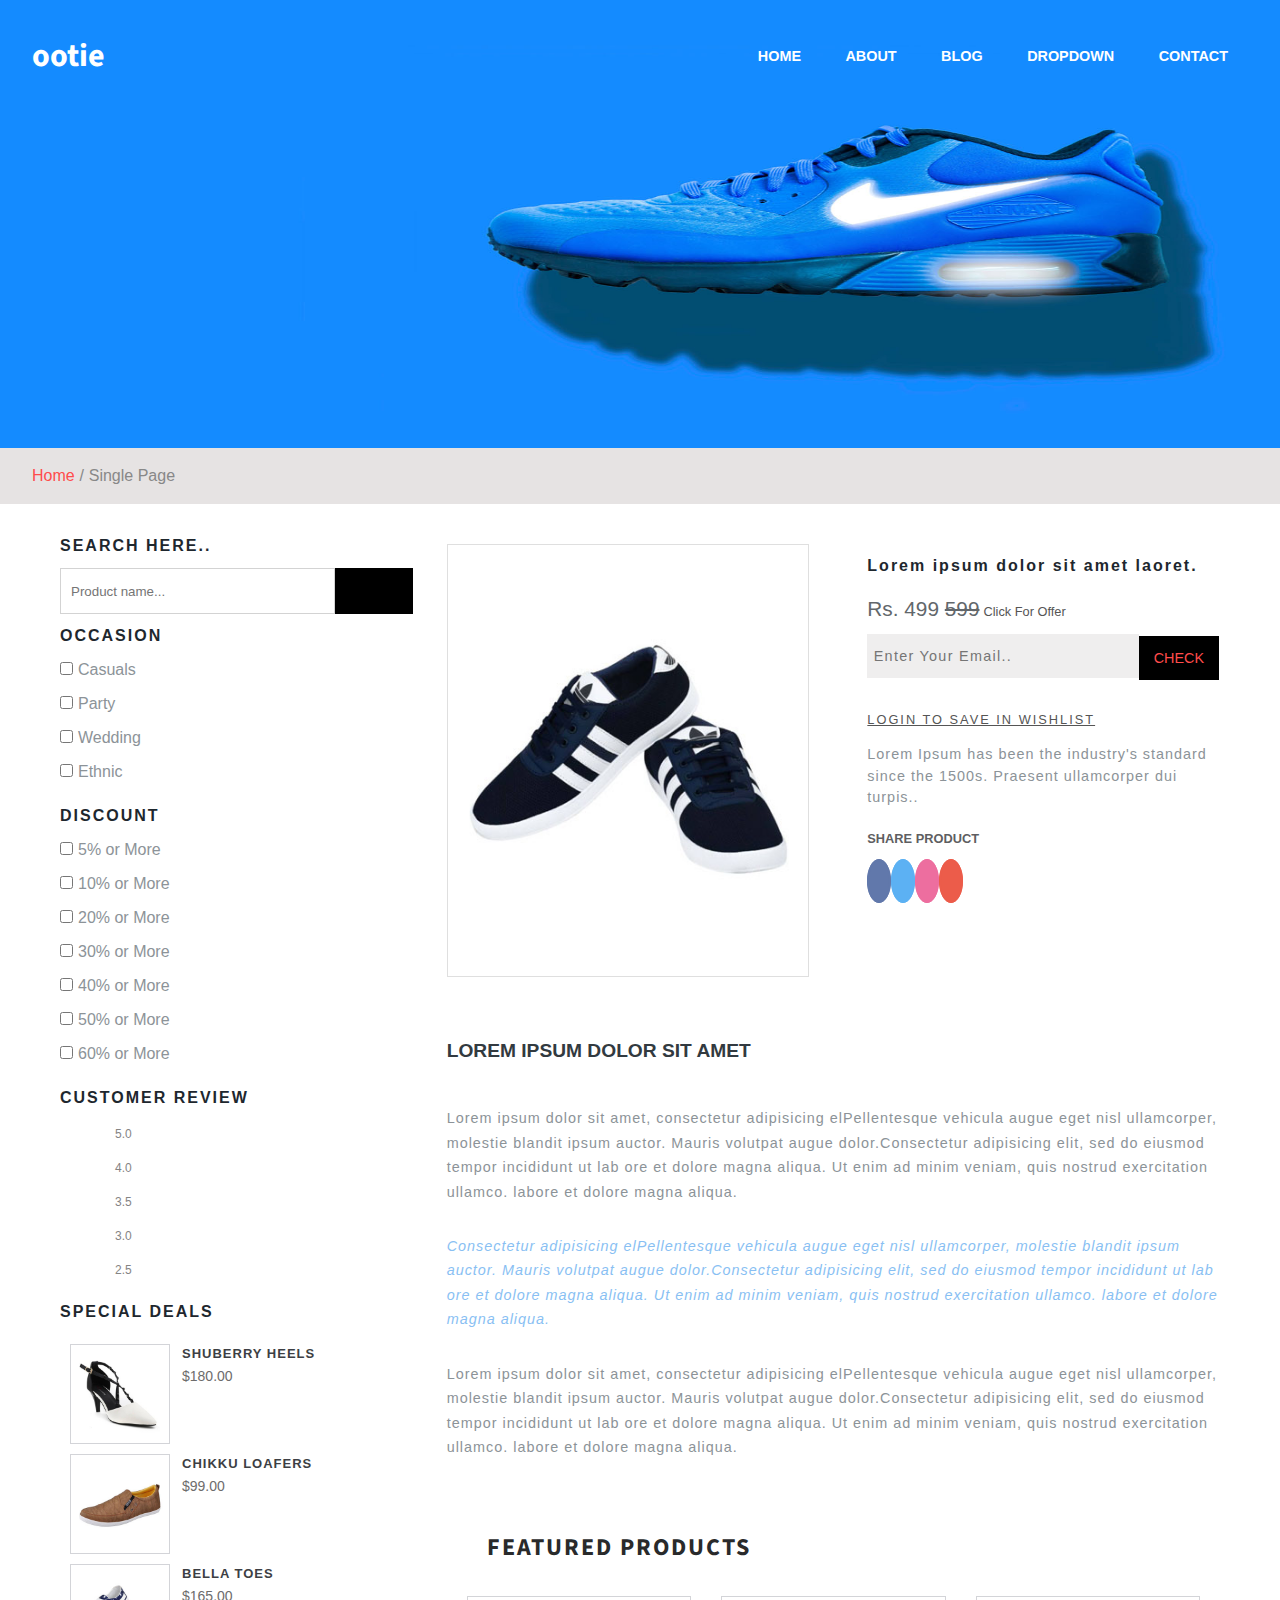
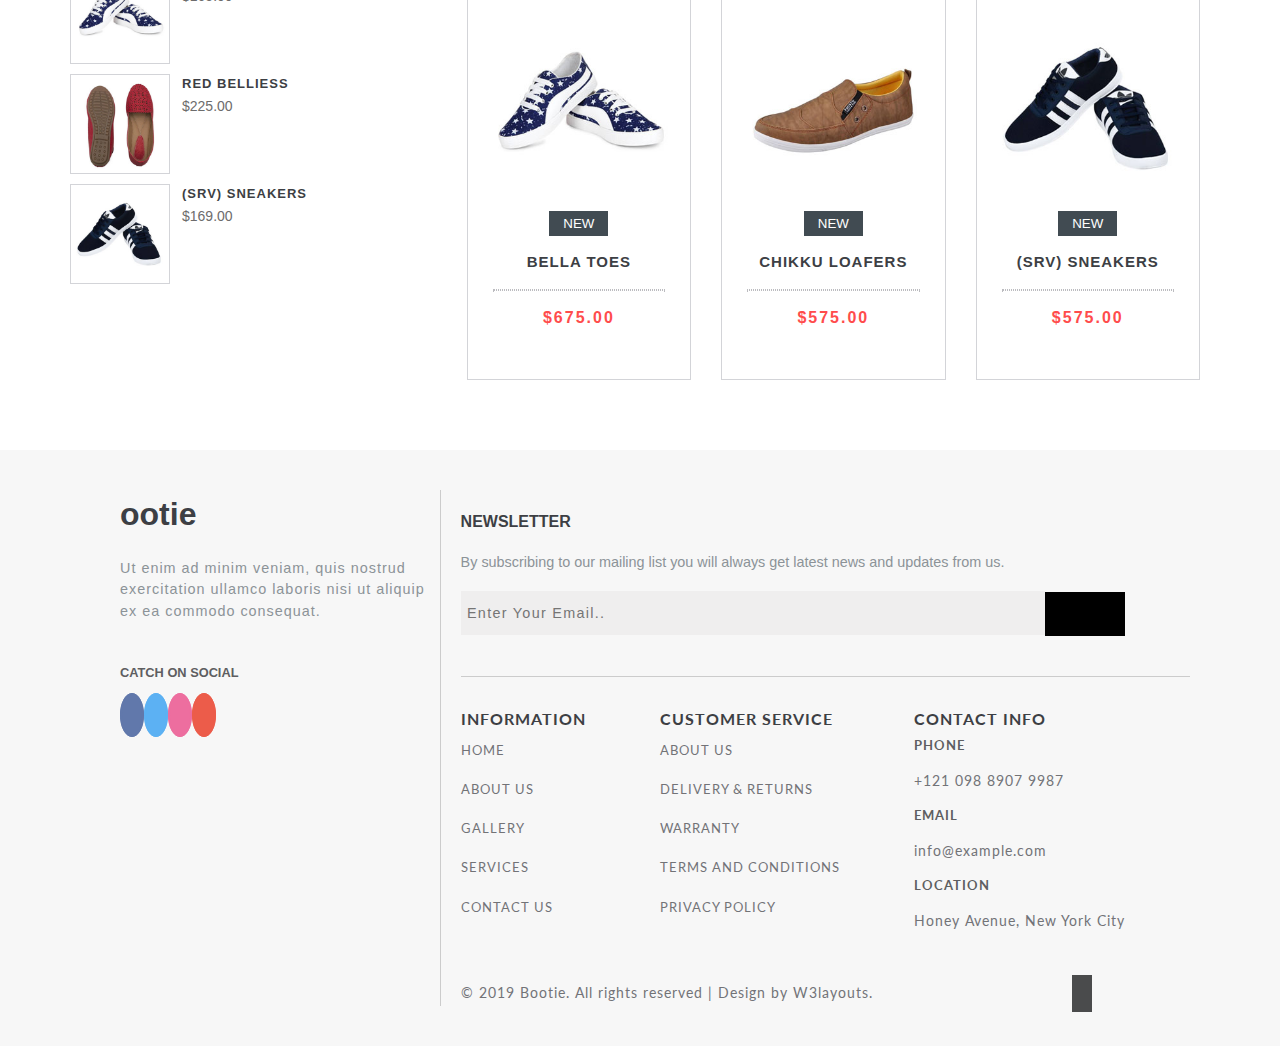
<file: single.html>
<!DOCTYPE html>
<html lang="en">
	<head>
		<meta charset="UTF-8">
		<meta name="viewport" content="width=device-width, initial-scale=1.0">
		<!-- Custom CSS -->
		<link rel="stylesheet" href="assets/stylesheet/style.css">
		<!-- Font Awesome Icons -->
		<link rel="stylesheet" href="https://use.fontawesome.com/releases/v5.7.0/css/all.css" integrity="sha384-lZN37f5QGtY3VHgisS14W3ExzMWZxybE1SJSEsQp9S+oqd12jhcu+A56Ebc1zFSJ"
		 crossorigin="anonymous">
		<!-- /Fonts -->
		<link href="//fonts.googleapis.com/css?family=Lato:100,100i,300,300i,400,400i,700" rel="stylesheet">
		<link href="//fonts.googleapis.com/css?family=Source+Sans+Pro:200,200i,300,300i,400,400i,600,600i,700,700i,900" rel="stylesheet">
		<title>Bootie</title>
	</head>
	<body>
		<!-- First Section by Shubham -->
		<section class="banner about-banner">
			<!-- Header Section-->
			<header class="header">
				<nav class="nav-head text-center">
					<h1 class="h1-logo">
						<a href="index.html"><i class="fas fa-bold">ootie</i></a>
					</h1>
					<input id="toggle" type="checkbox"/>
        	<label class="label" for="toggle"><i class="fas fa-bars"></i></label>
					<ul class="nav__menu uppercase">
						<li><a class=" nav__link" href="index.html">home</a></li>
						<li><a class=" nav__link" href="about.html">about</a></li>
						<li><a class=" nav__link" href="blogs.html">blog</a></li>
						<li class="drop-link">
							<a class="nav__link"  href="#">dropdown <i class="fas fa-angle-down"></i></a>
							<div class="drop-box">
								<ul class="drop-menu">
									<li><a class="nav__link" href="blogs.html">blog</a></li>
									<li><a class="nav__link" href="shop.html">Shop now</a></li>
									<li><a class="active  nav__link" href="single.html">Single page</a></li>
								</ul>
							</div>
						</li> 
						<li><a class="nav__link" href="contact.html">contact</a></li>
					</ul>
				</nav>
			</header>
			<!-- <div class="banner-info uppercase">
				<p>Trending of the week</p>
				<h3>Casual Shoes for Men</h3>
				<div class="banner-buttons">
					<a href="shop-single.html" class="btn">Shop Now</a>
					<a href="single.html" class="btn read-btn">Read More</a>
				</div>
			</div> -->
		</section>
		<section class="secondry-heading">
			<ol class="breadcrumb">
				<li class="breadcrumb-item">
					<a href="index.html">Home</a>
				</li>/
				<li class="breadcrumb-item active">Single Page</li>
			</ol>
		</section>
		<!-- By SN -->
		<div class="shop-wrapper">
			<div class="shop-grid">
				<div class="shop-col-1">
					<div class="col-1-heading">
						<h5 class="uppercase">Search Here..</h5>
						<div class="product-search">
							<input type="text" name="product-name" placeholder="Product name..."><!--
					--><button><a href="#"><span class="fas fa-search"></span></a></button>
						</div>
					</div>
					<!-- Occasion Filter -->
					<div>
						<h5 class="uppercase">Occasion</h5>
						<ul class="collection-list">
							<li><input type="checkbox"><p>Casuals</p></li>
							<li><input type="checkbox"><p>Party</p></li>
							<li><input type="checkbox"><p>Wedding</p></li>
							<li><input type="checkbox"><p>Ethnic</p></li>
						</ul>
					</div>
					<!-- Discount -->
					<div>
						<h5 class="uppercase">Discount</h5>
						<ul class="collection-list">
							<li><input type="checkbox"><p>5% or More</p></li>
							<li><input type="checkbox"><p>10% or More</p></li>
							<li><input type="checkbox"><p>20% or More</p></li>
							<li><input type="checkbox"><p>30% or More</p></li>
							<li><input type="checkbox"><p>40% or More</p></li>
							<li><input type="checkbox"><p>50% or More</p></li>
							<li><input type="checkbox"><p>60% or More</p></li>
						</ul>
					</div>
					<!-- Customer Review -->
					<div class="customer-review-container">
						<h5 class="uppercase">Customer Review</h5>
						<!-- 5 star -->
						<div>
							<ul class="stars">
								<li><a href="#"><span class="fa fa-star"></span></a></li>
								<li><a href="#"><span class="fa fa-star"></span></a></li>
								<li><a href="#"><span class="fa fa-star"></span></a></li>
								<li><a href="#"><span class="fa fa-star"></span></a></li>
								<li><a href="#"><span class="fa fa-star"></span></a></li>
								<p>5.0</p>
							</ul>
						</div>
						<!-- 4 star -->
						<div>
							<ul class="stars">
								<li><a href="#"><span class="fa fa-star"></span></a></li>
								<li><a href="#"><span class="fa fa-star"></span></a></li>
								<li><a href="#"><span class="fa fa-star"></span></a></li>
								<li><a href="#"><span class="fa fa-star"></span></a></li>
								<li><a href="#"><span class="far fa-star"></span></a></li>
								<p>4.0</p>
							</ul>
						</div>
						<!-- 3.5 star -->
						<div>
							<ul class="stars">
								<li><a href="#"><span class="fa fa-star"></span></a></li>
								<li><a href="#"><span class="fa fa-star"></span></a></li>
								<li><a href="#"><span class="fa fa-star"></span></a></li>
								<li><a href="#"><span class="fas fa-star-half-alt"></span></a></li>
								<li><a href="#"><span class="far fa-star"></span></a></li>
								<p>3.5</p>
							</ul>
						</div>
						<!-- 3 star -->
						<div>
							<ul class="stars">
								<li><a href="#"><span class="fa fa-star"></span></a></li>
								<li><a href="#"><span class="fa fa-star"></span></a></li>
								<li><a href="#"><span class="fa fa-star"></span></a></li>
								<li><a href="#"><span class="far fa-star"></span></a></li>
								<li><a href="#"><span class="far fa-star"></span></a></li>
								<p>3.0</p>
							</ul>
						</div>
						<!-- 2.5 star -->
						<div>
							<ul class="stars">
								<li><a href="#"><span class="fa fa-star"></span></a></li>
								<li><a href="#"><span class="fa fa-star"></span></a></li>
								<li><a href="#"><span class="fas fa-star-half-alt"></span></a></li>
								<li><a href="#"><span class="far fa-star"></span></a></li>
								<li><a href="#"><span class="far fa-star"></span></a></li>
								<p>2.5</p>
							</ul>
						</div>
					</div>
					<!-- Special Deals Section -->
					<div class="special-deals-container">
						<div class="deals-grid">
							<h5 class="uppercase">Special Deals</h5>
							<!-- Deal-row-1 -->
							<div class="deal-row">
								<img src="assets/media/s4.jpg" alt="shoe_image" width="100" height="100">
								<span class="deal-text">
									<p>Shuberry Heels</p>
									<p><a href="#">$180.00</a></p>
								</span>
							</div>
							<!-- Deal-row-2 -->
							<div class="deal-row">
								<img src="assets/media/s2.jpg" alt="shoe_image" width="100" height="100">
								<span class="deal-text">
									<p>Chikku Loafers</p>
									<p><a href="#">$99.00</a></p>
								</span>
							</div>
							<!-- Deal-row-3 -->
							<div class="deal-row">
								<img src="assets/media/s1.jpg" alt="shoe_image" width="100" height="100">
								<span class="deal-text">
									<p>Bella Toes</p>
									<p><a href="#">$165.00</a></p>
								</span>
							</div>
							<!-- Deal-row-4 -->
							<div class="deal-row">
								<img src="assets/media/s5.jpg" alt="shoe_image" width="100" height="100">
								<span class="deal-text">
									<p>Red Belliess</p>
									<p><a href="#">$225.00</a></p>
								</span>
							</div>
							<!-- Deal-row-5 -->
							<div class="deal-row">
								<img src="assets/media/s3.jpg" alt="shoe_image" width="100" height="100">
								<span class="deal-text">
									<p>(SRV) Sneakers</p>
									<p><a href="#">$169.00</a></p>
								</span>
							</div>
						</div>
					</div>
					<!-- Special Deals section ends -->
				</div>
				<!-- By Srijan -->
				<div class="">
					<div class="shop-container">
						<div class="shop-item">
							<img src="assets/media/d1.jpg" class="img-responsive">
						</div>
						<div class="shop-info">
							<h5>Lorem ipsum dolor sit amet laoret.</h5>
							<h4>Rs. 499 <small class="cancel">599</small></h4><!--
					 --><a href="#" class="offer">Click For Offer</a>
							<div class="email-wrap">
								<div class="email">
									<input type="email" placeholder="Enter Your Email.."name=""><!--
							 --><a href=""><button class="btn1">CHECK</button></a>
								</div>
							</div>
							<h5 class="wishlist">LOGIN TO SAVE IN WISHLIST</h5>
							<p>Lorem Ipsum has been the industry's standard since the 1500s. Praesent ullamcorper dui turpis..</p>
							<div class="social">
								<h6 class="uppercase">SHARE PRODUCT</h6>
									<a href="#"><i class="fab fa-facebook-f fb"></i></i></a>
									<a href="#"><i class="fab fa-twitter twit"></i></a>
									<a href="#"><i class="fab fa-dribbble drib"></i></a>
									<a href="#"><i class="fab fa-google-plus-g goo"></i></a>
							</div>
						</div>
					</div>
					<div class="product-info">
						<h4>LOREM IPSUM DOLOR SIT AMET</h4>
						<p>Lorem ipsum dolor sit amet, consectetur adipisicing elPellentesque vehicula augue eget nisl ullamcorper, molestie blandit ipsum auctor. Mauris volutpat augue dolor.Consectetur adipisicing elit, sed do eiusmod tempor incididunt ut lab ore et dolore magna aliqua. Ut enim ad minim veniam, quis nostrud exercitation ullamco. labore et dolore magna aliqua.</p>

						<p class="product-highlight">Consectetur adipisicing elPellentesque vehicula augue eget nisl ullamcorper, molestie blandit ipsum auctor. Mauris volutpat augue dolor.Consectetur adipisicing elit, sed do eiusmod tempor incididunt ut lab ore et dolore magna aliqua. Ut enim ad minim veniam, quis nostrud exercitation ullamco. labore et dolore magna aliqua.</p>

						<p>Lorem ipsum dolor sit amet, consectetur adipisicing elPellentesque vehicula augue eget nisl ullamcorper, molestie blandit ipsum auctor. Mauris volutpat augue dolor.Consectetur adipisicing elit, sed do eiusmod tempor incididunt ut lab ore et dolore magna aliqua. Ut enim ad minim veniam, quis nostrud exercitation ullamco. labore et dolore magna aliqua.</p>
					</div>

					<div class="common-wrapper">
						<div class="arrival-heading uppercase"><h4 class="text-left">Featured Products</h4></div>
						<div class="arrival product-featured">
							<!-- Item # 1 -->
							<div class="item item-1">
								<img class="img-responsive" src="assets/media/s1.jpg" alt="shoes_image">
								<button class="arrival-button uppercase">New</button>
								<p class="arrival-item-name uppercase">Bella Toes</p>
								<hr class="ruler-arrival">
								<p class="arrival-price">$675.00</p>
								<ul class="stars">
									<li><a href="#"><span class="fa fa-star"></span></a></li>
									<li><a href="#"><span class="fa fa-star"></span></a></li>
									<li><a href="#"><span class="fas fa-star-half-alt"></span></a></li>
									<li><a href="#"><span class="fas fa-star-half-alt"></span></a></li>
									<li><a href="#"><span class="far fa-star"></span></a></li>
								</ul>
							</div>
							<!-- Item # 2 -->
							<div class="item item-2">
								<img class="img-responsive" src="assets/media/s2.jpg" alt="shoes_image">
								<button class="arrival-button uppercase">New</button>
								<p class="arrival-item-name uppercase">Chikku Loafers</p>
								<hr class="ruler-arrival">
								<p class="arrival-price">$575.00</p>
								<ul class="stars">
									<li><a href="#"><span class="fa fa-star"></span></a></li>
									<li><a href="#"><span class="fa fa-star"></span></a></li>
									<li><a href="#"><span class="fas fa-star-half-alt"></span></a></li>
									<li><a href="#"><span class="fas fa-star-half-alt"></span></a></li>
									<li><a href="#"><span class="far fa-star"></span></a></li>
								</ul>
							</div>
							<!-- Item # 3 -->
							<div class="item item-3">
								<img class="img-responsive" src="assets/media/s3.jpg" alt="shoes_image">
								<button class="arrival-button uppercase">New</button>
								<p class="arrival-item-name uppercase">(SRV) Sneakers</p>
								<hr class="ruler-arrival">
								<p class="arrival-price">$575.00</p>
								<ul class="stars">
									<li><a href="#"><span class="fa fa-star"></span></a></li>
									<li><a href="#"><span class="fa fa-star"></span></a></li>
									<li><a href="#"><span class="fas fa-star-half-alt"></span></a></li>
									<li><a href="#"><span class="fas fa-star-half-alt"></span></a></li>
									<li><a href="#"><span class="far fa-star"></span></a></li>
								</ul>
							</div>
						</div>
					</div>
				</div>
			</div>
		</div>
				<!-- Footer Section -->
		<section>
			<footer>
				<div class="footer">
					<div class="remark">
						<h3><i class="fas fa-bold"></i>ootie</h3>
						<p>Ut enim ad minim veniam, quis nostrud exercitation ullamco laboris nisi ut aliquip ex ea commodo consequat.</p>
						<div class="social">
						<h6 class="uppercase">catch on social</h6>
							<a href="#"><i class="fab fa-facebook-f fb"></i></i></a>
							<a href="#"><i class="fab fa-twitter twit"></i></a>
							<a href="#"><i class="fab fa-dribbble drib"></i></a>
							<a href="#"><i class="fab fa-google-plus-g goo"></i></a>
						</div>
					</div>

					<!-- Newsletter section -->
					<div class="news-wrapper">
						<div class="news">
							<h5 class="uppercase">newsletter</h5>
							<p>By subscribing to our mailing list you will always get latest news and updates from us.</p>
							<div class="email">
								<input type="email" placeholder="Enter Your Email.."name=""><!--
						--><a href=""><button class="btn1"><i class="fas fa-paper-plane"></i></button></a>
							</div>
						</div>
							<div class="links-container">
								<ul class="links uppercase">
									<h5>information</h5>
									<a href="#"><li>HOME</li></a>
									<a href="#"><li>ABOUT US</li></a>
									<a href="#"><li>GALLERY</li></a>
									<a href="#"><li>SERVICES</li></a>
									<a href="#"><li>CONTACT US</li></a>
								</ul>
								<ul class="links uppercase">
									<h5>customer service</h5>
									<a href="#"><li>about us</li></a>
									<a href="#"><li>delivery & returns</li></a>
									<a href="#"><li>warranty</li></a>
									<a href="#"><li>terms and conditions</li></a>
									<a href="#"><li>privacy policy</li></a>
								</ul>
								<ul class="links">
									<h5>contact info</h5>
									<h4>phone</h4>
									<p>+121 098 8907 9987</p>
									<h4>email</h4>
									<p>info@example.com</p>
									<h4>location</h4>
									<p class="capitalize">Honey Avenue, New York City</p>
								</ul>
							</div>
								<!-- Copyright -->
								<div class="copy-container">
									<small class="copyright">© 2019 Bootie. All rights reserved | Design by W3layouts.</small>
									<small class="arrow"><a href="#"><i class="fas fa-long-arrow-alt-up"></i></a></small>
								</div>
					</div>
				</div>
			</footer>
		</section>
	</body>
</html>
</file>
<file: assets/stylesheet/style.css>
/* CSS Resets */

html, body, div, span, applet, object, iframe,
h1, h2, h3, h4, h5, h6, p, blockquote, pre,
a, abbr, acronym, address, big, cite, code,
del, dfn, em, img, ins, kbd, q, s, samp,
small, strike, strong, sub, sup, tt, var,
b, u, i, center,
dl, dt, dd, ol, ul, li,
fieldset, form, label, legend,
table, caption, tbody, tfoot, thead, tr, th, td,
article, aside, canvas, details, embed, 
figure, figcaption, footer, header, hgroup, 
menu, nav, output, ruby, section, summary,
time, mark, audio, video {
	margin: 0;
	padding: 0;
	border: 0;
	font-size: 100%;
	font: inherit;
	vertical-align: baseline;
}
/* HTML5 display-role reset for older browsers */
article, aside, details, figcaption, figure, 
footer, header, hgroup, menu, nav, section {
	display: block;
}
body {
	line-height: 1;
}
ol, ul {
	list-style: none;
}
blockquote, q {
	quotes: none;
}
blockquote:before, blockquote:after,
q:before, q:after {
	content: '';
	content: none;
}
table {
	border-collapse: collapse;
	border-spacing: 0;
}

/* Main CSS */
:root {
	--blue: #007bff;
	--indigo: #6610f2;
	--purple: #6f42c1;
	--pink: #e83e8c;
	--red: #dc3545;
	--orange: #fd7e14;
	--yellow: #ffc107;
	--green: #28a745;
	--teal: #20c997;
	--cyan: #17a2b8;
	--white: #fff;
	--gray: #6c757d;
	--gray-dark: #343a40;
	--primary: #007bff; <!--blue-->
	--secondary: #6c757d; <!--grey-->
	--success: #28a745; <!--green-->
	--info: #17a2b8; <!--cyan-->
	--warning: #ffc107; <!--yellow-->
	--danger: #dc3545; <!--red-->
	--light: #f8f9fa; <!--light-white-->
	--dark: #343a40; <!--grey-dark-->
	--heading-text-one: #464f56;
	--body-text-two: #3d3f44; <!--shade of black-->
	--body-text-three: #8c9398; <!--light-grey-used-in-footer-text-->
	--footer-body: #727377;
	--font-family-sans-serif: -apple-system, BlinkMacSystemFont, "Segoe UI", Roboto, "Helvetica Neue", Arial, sans-serif, "Apple Color Emoji", "Segoe UI Emoji", "Segoe UI Symbol";
	--font-family-monospace: SFMono-Regular, Menlo, Monaco, Consolas, "Liberation Mono", "Courier New", monospace;
		font-size: 16px;
}
body {
	font-family: var(--font-family-sans-serif);
	line-height: 1.5;
	color: var(--body-text-two);
}


/********** Base CSS *************/
*, *:before, *:after {
	box-sizing: border-box;
}
a {
	text-decoration: none;
	/* color: #fff; */
}
button {
	border: 0;
	cursor: pointer;
}
button:focus {
	outline: 0;
}
input {
	border: 0;
	margin: 0;
}
input:focus {
	outline: 0;
}
/** Heading Elements **/
h1 {
	font-size: 3rem;
	font-weight: 700;
}
h2 {
	font-size: 2.5rem;
	font-weight: 700;
}
h3 {
	font-size: 2rem;
	font-weight: 700;
}
h4 {
	font-size: 1.5rem;
	font-weight: 700;
}
h5 {
	font-size: 1rem;
	font-weight: 700;
}
h6 {
	font-size: 0.8rem;
	font-weight: 700;
}
.float-left {
	float: left;
}
.float-right {
	float: right;
}
.capitalize {
	text-transform: capitalize;
}
.uppercase {
	text-transform: uppercase;
}
.text-center {
	text-align: center;
}
.text-left {
	text-align: left;
}
.text-right {
	text-align: right;
}
.img-responsive {
	width: 100%;
}
/** clearfix **/
.clearfix:before, .clearfix:after {
	content: '';
	display: table;
}
.clearfix:after {
	clear: both;
}
.clearfix {
	*zoom: 1;
}
/*******************/
/* Header Styles */
.banner {
	background: url("./../media/banner.jpg") center;
	background-size: 100% 100%;
	background-repeat: no-repeat;
	color: white;
}
.header {
	max-width: 1300px;
	width: 100%;
	margin: 0 auto;
	padding: 2rem;
}
.nav-head {
	display: flex;
	justify-content: space-between;
	align-items: center;
	/* padding: 10px 0px; */
	/* font-size: inherit; */
	/* text-rendering: auto; */
}
.nav-head a {
	color: white;
}
.nav-head h1 {
	font-family: 'Source Sans Pro', sans-serif;
}
.nav-head li {
  display: inline-block;
	margin: 0px 20px;
}
.nav-head .active {
	color: #ff4c4c;
}
.nav-head a:hover {
	color: #FF4C4C;
  border-radius: 5px;
	cursor: pointer;
	transition-property: color;
	transition-duration: 1s;
	/* transition-delay: 1.5s; */
  transition-timing-function: linear, ease-in;	
}
.h1-logo {
	font-size: 2.0rem;
}
.nav__menu {
	@extend .nav;
}
.nav__link {
	font-size: 0.9rem;
	font-weight: bold;
	/* font-style: bold; */
	/* margin-left: 2rem; */
	transition: all 200ms ease-in-out;
}
#toggle, .label {
	display: none;
}
/*Dropdown*/
.drop-link {
	position: relative;
}
.drop-box {
	position: absolute;
	left: 50%;
	transform: translateX(-50%);
	z-index: 1;
	/* padding-top: 20px; */
}
.drop-menu {
	background:#ffffff;
	border-radius: 6px;
	padding: 20px 20px;
	text-align: left;
	width: 180px;
	display: none;
}
.drop-menu li {
	display: block;
	/* padding-left: 1rem; */
	margin: 0;
}
.drop-menu li a {
	display: block;
	background: none;
	padding: 0.5rem 1rem;
	margin: 10px 0px;
	color: black;
	font-family: 'Source Sans Pro', sans-serif;
}
.drop-link:hover .drop-menu {
	display: block;
}
.drop-menu li a:hover {
	background: none;
	color: #FF4C4C;
	background: #F8F9FA;
}
/* Banner-info */
.banner-info {
	padding: 4em 0 0em 3em;
	width: 38%;
}
.banner-buttons {
	padding-bottom: 12rem;
}

.banner-info p {
	color: #fff;
	font-size: 0.8em;
	letter-spacing: 1.0;
	font-weight: 400;
	margin: 0;
	text-shadow: 2px 5px 3px rgba(0, 0, 0, 0.06);
}
.banner-info h3 {
	font-size: 3.5em;
	letter-spacing: 1.0;
	text-shadow: 2px 5px 3px rgba(0, 0, 0, 0.06);
	margin-bottom:  1.5rem;
}
.banner-info .btn {
	padding: 11px 31px;
	border-radius: 0px;
	font-weight: 600;
	box-shadow: 2px 2px 30px 0px rgba(0, 0, 0, 0.5);
	color:#ff4c4c;
	background: #ffffff;
}
.banner-info .read-btn {
	background: #10A6FB;
	color: #f7f7f7;
}
.secondry-heading {
	background: rgb(230, 227, 227);
}
/******Feature's Section */
.features-section {
	background: #FFFFFF;
	grid-template-columns: repeat(4, minmax(350, 1fr));
	display: inline-grid;
	grid-gap: 1.9rem;
	padding: 2rem;
	grid-template-areas: "one two three four"
}
.icon-content {
	display: grid; 
	grid-template-columns: auto 1fr;
	font-size: 1.35rem;
	line-height: 1.5;
	letter-spacing: 0.8px;
	margin-top: 30px;
	background:#F8F9FA; 
	padding: 3rem 2rem;
	margin-bottom: 2.5rem;
	box-shadow:7px 7px 10px 0 rgba(76, 110, 245, .1);
}
.icons {
	margin-right: 20px;
	font-size: 1.2rem;
	color: #FF4C4C;
}
.icon-content-bullborn {
	background: 	#FF4C4C;
	color: white;
 }
 .fa-bullhorn {
	color: white;
} 
.icon-h3 {
	font-size: 0.7em;
	color: #1e272e;
	font-weight: 600;
}
.icon-content p {
	font-size: 0.95rem;
	line-height: 1.5;
	letter-spacing: 1px;

}
/* about section */
.about-banner {
	height: 28rem;
}
ol.breadcrumb {
	margin: 0;
	padding: 1rem 2rem;
}
.breadcrumb {
	display: flex;
	flex-wrap: wrap;
	color: #888;
}
.breadcrumb-item a {
	color: #FF4C4C;
	padding-right: 0.3rem;
}
li .breadcrumb-item {
	font-size: 1.2em;
	letter-spacing: 0.1rem;
}
.breadcrumb .active {
	padding-left: 0.3rem;
}
.about-container {
	width: 100%;
	background: #F7F7F7;
}
h3 .sub-tittle {
	font-size: 0.7rem;
	color: #919aa0;
	letter-spacing: 0.15rem;
	display: block;
	padding-top: 5rem;
}

h3 .tittle {
	font-size: 4rem;
	letter-spacing: 0.15rem;
	color: #292a2b;
}
.about-para {
	padding: 4rem  8rem ;
	letter-spacing: 1px;
}
.about-text {
	display: grid;
	grid-column-start: 1;
	margin-top: 3.5rem;
}
.about-text h3 {
	margin-bottom: 1.2rem;
}
.features {
	padding: 3rem;
}
.features h3 {
	letter-spacing: 1px;
	font-family: 'Source Sans Pro', sans-serif;
	font-weight: 600;
}
/**************************
********** Promotion Section************/
.promotion-section {
	background: #F7F7F7;
	padding: 4rem 5rem;
}
.promotion-container {
	max-width: 1100px;
	width: 100%;
	margin: 0 auto;
	display: grid;
	grid-gap: 5rem;
	grid-template-columns: repeat(auto-fit, minmax(300px, 1fr));
}
.promotion-img {
	background: rgb(184, 180, 180);
	padding: 5px;
	border-radius: 6px;
	grid-area: "one"	
}
.pomotion-content {
	grid-area: "two"
}
ul .check-mark {
 color: #FF0000;
 margin-right: 0.8rem;
}
.h3-promotion {
	font-family: 'Source Sans Pro', sans-serif;
	font-weight: 600;
	line-height: 1.5;
	letter-spacing: 0.2rem;
}
.pro-sub-tittle {
	font-size: 0.7rem;
	color: #919aa0;
	letter-spacing: 0.15rem;
	display: flex;
}
.promotion-content p, .promotion-content li{
	font-size: 0.9em;
	color: #8c9398;
	line-height: 2em;
	letter-spacing: 1px;
}
.promotion-content p, .promotion-content ul {
	margin-top: 2.5rem;
}
.h3-promotion{
	font-size: 2.5rem;
}
/* services content */
.services {
	background: #FFFFFF;
	
}
.service-container {
	max-width: 1100px;
	width: 100%;
	margin: 0 auto; 
	display: grid;
	grid-template-columns: repeat(auto-fit, minmax(300px, 1fr));
}
.service-container .icon-content {
	background: #FFFFFF;
	box-shadow: none;
}
.service-container i {
	color: #007BFF;
	font-size: 1.5rem;
}
.service-container .icon-h3 {
	font-size: 1.2rem;
	text-transform: uppercase;
	font-family: 'Source Sans Pro', sans-serif;
	letter-spacing: 1px;
}
.service-container p {
	margin: 1.7rem 0;
	letter-spacing: 1px;
	color: #B0B0B0;

}



/* Arrival Section by KVSN */
.common-wrapper {
	max-width: 1150px;
	width: 100%;
	margin: 0 auto;
	padding: 20px;
	text-align: center;
}
.arrival-heading, .popular-heading {
	color: #292a2b;
	font-weight: 600;
	font-family: "Source Sans Pro", sans-serif;
	letter-spacing: 2px;
	margin: 20px;
}
.arrival {
	display: grid;
	grid-template-columns: repeat(auto-fit, minmax(280px, 1fr));
	grid-gap: 30px;
	justify-content: center;
	margin: 30px 0;
}
.item {
	padding: 15px;
	text-align: center;
	border: 1px solid #d3d4d8;
}
.item .arrival-item-name {
	padding-top: 5px;
}
.arrival-item-name {
	font-weight: bold;
	font-size: 15px;
	letter-spacing: 1px;
	margin-top: 10px;
}
.arrival-price {
	font-size: 1em;
  font-weight: 800;
  color: #ff4c4c;
  letter-spacing: 2px;
}
.ruler-arrival {
	margin: 15px 10px;
	border: 1px dotted #bcbcc0;
}
.arrival-button {
	padding: 5px 14px;
	background: #414b52;
	color: #fff;
}
.arrival ul {
	display: flex;
	justify-content: center;
}
.stars a span {
	font-size: 9px;
	padding: 5px;
	color: #6c757d;
}

/* Testimonials section */
.testimonials {
	background: #f2f2f2;
}
.testimonials h3 {
	color: #1e272e;
	font-size: 14px;
	font-family: "Source sans pro";
	font-weight: 600;
	letter-spacing: 2px;
}
.testimonials ul {
	display: flex;
	justify-content: center;
}
.testimonials .stars span {
	color: red;
}
.quote {
	display: flex;
	justify-content: center;
	width: 60%;
	margin: 0 auto;
	padding: 30px;

}
.quote p {
	color: #8c9398;
	letter-spacing: 1px;
	line-height: 26px;
}
.fa-quote-left, .fa-quote-right {
	color: #505c65;
	font-size: 20px;
}
/* Popular Products Section */
.popular-container {
	display: grid;
	grid-template-columns: repeat(auto-fit, minmax(280px, 1fr));
	grid-template-rows: repeat(2, 308px);
	grid-gap: 30px;
	justify-content: center;
	margin: 30px 0;
}
.pop-item-1 {
	grid-row: span 2;
}
.pop-item-1 img, .pop-item-2 img {
	height: 100%;
}
.pop-item-2 {
	display: grid;
	grid-template-rows: repeat(2, 308px);
	grid-row-gap: 30px;
}
.pop-item-1 a, .pop-item-2 a {
	color: black;
}
.now-parent {
	position: relative;
}
.shop-button {
	position: absolute;
	bottom: 30px;
	right: 30px;
	font-weight: 600;
	color: black;
}
/* Brand Icons Section */
.brand-icons-container {
	background: #1e272e;
	padding: 20px;
}
.brand-icons {
	display: flex;
	flex-wrap: wrap;
	justify-content: space-around;
}
.brand-icons i {
	font-size: 36px;
	color: rgb(154, 153, 153);
}

/* Footer Styling */
footer {
	background: #f7f7f7;
	/*height: 37.5rem;*/
	width: 100%;
	padding: 2.5rem;
	/*padding-bottom: 0;*/
}
.remark {
	width: 33.3%;
	padding-left: 5rem;
}
.remark h3 {
	color: var(--body-text-two);
}
.remark p {
	color: #8c9398;
	font-size: 0.9rem;
	line-height: 1.5;
	padding: 1.25rem 0;
	letter-spacing: 1px;
	/*font-weight: 500;*/
}
.social h6 {
	color: #5e5e61;
	padding: 1.25rem 0;
}
.social i {
	padding: 0.625rem;
	border-radius: 50%;
	font-size: 1.1rem;
	height: 2.5rem;
	width: 2.5rem;
	color: #fff;
}
.social .fb {
	background: #6178AB;
	border: 0.125rem solid #6178AB;
} 
.social .twit {
	background: #5CB1F3;
	border: 0.125rem solid #5CB1F3;
}
.social .drib {
	background: #ED6E9F;
	border: 0.125rem solid #ED6E9F;
}
.social .goo {
	background: #EC5C4A;
	border: 0.125rem solid #EC5C4A;
}

/* Newsletter and help section*/
.footer {
	display: flex;
}
.news-wrapper {
  border-left: 0.0625rem solid #ccc;
  width: 66.66%;
  padding: 0 1.25rem;
}
.news h5 {
	color: var(--body-text-two);
	margin: 1.25rem 0;
}
.news p {
	color: #8c9398;
	font-size: 0.9rem;
	line-height: 1.2;
	padding-bottom: 1.25rem;
}
.email input {
	width: 77%;
	height: 2.75rem;
	padding: 0.4rem;
	font-size: 0.9rem;
	background: #efeeee;
	font-family: var(--font-family-sans-serif);
	letter-spacing: 0.08rem;
	/*border-bottom: 1px solid;*/
}
.news button {
	background: black;
	font-size: 1rem;
	color: #ff4c4c;
	height: 2.75rem;
	width: 5rem;
	vertical-align: middle;
}

/* Links and Contact section*/
.links-container {
	display: grid;
  grid-gap: 0.625rem;
  grid-template-columns: repeat(3, auto);
  margin: 2.5rem 0;
  font-family: 'Lato', sans-serif;
  border-top: 0.0625rem solid #ccc;
  padding-top: 30px;
  margin-right: 30px;
}
.links {
	letter-spacing: 1px;
}
.links li {
	color: #727377;
	font-size: 0.8rem;
	font-family: 'Lato', sans-serif;
	padding: 0.625rem 0;
}
.links p {
	color: #727377;
	font-size: 0.9rem;
	font-family: 'Lato', sans-serif;
	padding: 0.625rem 0;
}
.links h4 {
	color: #5e5e61;
	text-transform: uppercase;
	font-size: 0.8rem;
	padding: 0.3rem 0;
}
.links h5 {
	text-transform: uppercase;
}
.copy-container {
	display: flex;
	flex-direction: row;
}
.copyright {
	width: 100vw;
	color: #727377;
	font-size: 0.9rem;
	font-family: 'Lato', sans-serif;
	letter-spacing: 1px;
	flex: 0 1 auto;
}
.copy-container a {
	color: #fff;
	background: #4a4b4c;
	padding: 0.625rem 0.625rem;
}
.arrow {
	flex: 0 1 auto;
	margin-right: 8rem;
}

/*************Styling for Blog***********/
.blog {
	background: #fff;
	margin: 0 auto;
}
.blog h2 {
	text-align: center;
	padding: 1.25rem;
	letter-spacing: 1px;
	font-family: 'Lato', sans-serif;
	color: #292a2b;
}
.blog-container {
	display: grid;
	grid-gap: 1.8rem;
  grid-template-columns: repeat(3, 1fr);
  /*grid-template-rows: repeat(2, 1fr);*/
  padding: 30px;
}
.more {
	color: red;
	background: #fff;
	font-size: 0.8rem;
	height: 2.2rem;
	width: 6rem;
	border: 1px solid #fff;
	box-shadow: 0 12px 60px rgba(0, 0, 0, .2);
	position: absolute;
	bottom: 1.25rem;
	right: 8px;
	text-transform: uppercase;
	padding: 10px;
	font-weight: 500;
}
.post1, 
.post2, 
.post3,
.post4,
.post5,
.post6 {
	border: 1px solid #00000020;
	align-self: start;
	border-radius: 5px;
	display: grid;
	position: relative;
}	
.blog-wrapper {
	max-width: 68.75rem;
	width: 100%;
	margin: 0 auto;
}
.blog-container h5 {
	padding: 1.25rem;
}
.blog-container p,
.blog-container small
 {
	padding: 0 1.25rem 1.25rem 1.25rem;
	color: #8c9398;
	letter-spacing: 1px;
	font-size: 0.9rem;
}
.blog-container small {
	font-size: 1.25rem;
	font-weight: 300;
}

/* Contact Styling */

.contact-wrapper {
	max-width: 1100px;
	width: 100%;
	margin: 0 auto;
	padding: 20px;
}
.contact-container {
	display: grid;
	grid-gap: 3rem;
  grid-template-columns: repeat(2, 1fr);
  margin-top: 1.25rem;
}
.form-contact {
	display: block;
}
.contact-container input {
	display: block;
}
.contact-container .name,
.contact-container .email,
.contact-container .number {
	width: 100%;
	height: 3rem;
	padding: 0.4rem;
	font-size: 0.9rem;
	background: #f0f1f3;
	font-family: var(--font-family-sans-serif);
	letter-spacing: 0.08rem;
	margin: 12px 0;
}
.contact-container textarea {
	width: 100%;
	height: 10rem;
	padding: 0.4rem;
	font-size: 0.9rem;
	background: #f0f1f3;
	font-family: var(--font-family-sans-serif);
	letter-spacing: 0.08rem;
	margin: 10px 0;
}
.contact-wrapper h6 {
	color: #ccc;
	font-weight: 300;
}
.contact-wrapper h2 {
	font-weight: 500;
	letter-spacing: 1px;
}
ul .phone,
ul .mail {
	padding-bottom: 20px;
	color: #8c9398;
	/*margin-top: 10px;*/
}
.contact-container .links small {
	font-size: 0.9rem;
	font-family: 'Lato', sans-serif;
	padding: 1.25rem 0;
	margin: 10px 0;
}
.contact-wrapper .submit {
	color: #fff;
	background: black;
	font-size: 0.9rem;
	height: 2.8rem;
	width: 9rem;
	border: 1px solid #fff;
	padding: 10px;
	font-weight: 500;
	margin: 10px 0;
}
iframe {
	border: 5px solid #ccc;
	margin: 1.25rem;
}


/* Shop-Now page styles */
.shop-wrapper {
	max-width: 1200px;
	width: 100%;
	padding: 20px;
	margin: 0 auto;
}
.shop-wrapper h5 {
	padding: 10px 0;
	color: #1e272e;
	letter-spacing: 2px;
	font-weight: 600;
}
.shop-wrapper li {
	color: #8c9398;
	padding-bottom: 10px;
}
.shop-grid {
	display: grid;
	grid-template-columns: 1fr 2fr;
	/* grid-gap: 30px; */
}
/* Product Search Bar */
.col-1-heading {
	padding-right: 30px;
}
.product-search {
	display: flex;
}
.product-search input {
	height: 46px;
	padding: 10px;
	border: 1px solid lightgray;
	flex: 0 0 77%;
}
.product-search button {
	background-color: black;
	padding: 15px 35px;
	flex: 0 0 22%;
}
.product-search button a {
	color: red;
}
.collection-list p {
	display: inline-block;
	padding-left: 5px;
}
/* Customer Review Section */
.customer-review-container ul {
	display: flex;
}
.customer-review-container .stars p {
	color: #858484;
	font-size: 12px;
	padding: 5px;
}
/* Special Deals section */
.deal-row {
	display: flex;
	padding: 0 10px;
	margin: 10px 0;
}
.deals-grid img {
	border: 1px solid #d3d4d8;
}
.deal-text {
	padding: 0 12px;
}
.deal-row p:first-of-type {
	text-transform: uppercase;
	font-size: 13px;
	letter-spacing: 1px;
	font-weight: 600;
} 
.deal-row a {
	font-size: 14px;
	color: #6d6c6c;
}
/* Shop-Col-2 styles */
.shop-col-2 {
	display: grid;
	grid-template-columns: repeat(auto-fit, minmax(220px, 1fr));
}
.flat50 {
	position: relative;
}
.flat50-text {
	color: white;
	position: absolute;
	right: 30px;
	top: 120px;
}
.flat50-text a {
	color: white;
}

/* Shop Page */
.single-page-wrapper {
	max-width: 1100px;
	width: 55%;
	margin: 0 auto;
	/*padding: 20px;*/
}
.shop-container {
	display: grid;
	grid-gap: 3rem;
  grid-template-columns: repeat(2, 1fr);
  margin-top: 1.25rem;
}
.shop-item {
	border: 1px solid #00000020;
}
.shop-info {
	padding-left: 10px;
}
.shop-info h5 {
	padding-bottom: 15px;
}
.shop-info h4 {
	color: #62676b;
	font-weight: 400;
	font-size: 1.3rem;
	display: inline-block;
	padding: 0 4px 10px 0;
}
.shop-info .cancel {
	text-decoration: line-through;
	/*margin-bottom: 20px;*/
}
.shop-info a {
	color: #555555;
	font-size: 0.8rem;
	padding-bottom: 20px;
}
.shop-info button {
	background: black;
	font-size: 0.9rem;
	color: #ff4c4c;
	height: 2.75rem;
	width: 5rem;
	vertical-align: middle;
	font-weight: 500;
}
.email-wrap {
	padding-bottom: 20px;
}
.shop-info .wishlist {
	text-decoration: underline;
	color: #555555;
	font-size: 0.8rem;
	font-weight: 400;
}
.shop-info p {
	color: #8c9398;
	font-size: 0.9rem;
	letter-spacing: 1px;
	line-height: 1.5;
}
.product-info h4 {
	margin-top: 60px;
	margin-bottom: 40px;
	color: #323a40;
	font-size: 1.2rem;
}
.product-info p {
	font-size: 0.9rem;
	color: #8c9398;
	letter-spacing: 1px;
	line-height: 1.7;
	margin-bottom: 30px;
}
.product-info .product-highlight {
	color: #89bff3;
	font-weight: 500;
	font-style: italic;
	/*margin: 20px 0;*/
	font-size: 0.9rem;
	letter-spacing: 1px;
	line-height: 1.7;
}
.product-featured {
    grid-template-columns: repeat(auto-fit, minmax(200px, 1fr));
}

/* Responsive Styling */
/* STYLE FOR HAMBURGER */
	
@media screen and (max-width: 992px) {
	.shop-grid {
		grid-template-columns: 1fr;
	}
	.shop-wrapper {
		max-width: 720px !important;
	}
}

@media screen and (max-width: 768px) {
	.label {
		display: block;
	}
	#toggle:checked ~ .nav__menu {
		display: block;
	}
	.nav__menu {
		display: flex;
		/* flex-direction: column; */
		position: absolute;
		right: 1.0rem;
		margin-left: 1rem;
		/* left: auto; */
		top: 3.5rem;
		display: none;
		background: rgba(16, 16, 16, 0.85);
		padding: 20px;
	}
	.nav__link {
		margin-left: 0;
		margin-bottom: 3rem;
		display: block;
	}
	.quote {
		width: 100%;
	}
	.blog-container {
		grid-template-columns: repeat(auto-fit, minmax(300px, 1fr));
	}
	.shop-container {
		grid-template-columns: repeat(auto-fit, minmax(300px, 1fr));
		padding-left: 0;
		margin-left: 0;
	}
	
	footer {
		height: 100%;
		margin: 0.625rem 0;
		padding: 0;
	}
	.footer {
		flex-direction: column;
	}
	.news-wrapper, .links-container {
		display: block;
		padding: 0.625rem 0.625rem;
		padding: 0;
		border-top: none;
	}
	.email input {
		width: 65%;
		height: 2.75rem;
		margin-left: 10px;
	}
	.remark, .news-wrapper {
		width: 100%;
		padding-left: 0.625rem;
		border-left: none;
	} 
	.arrow {
		margin-right: 2rem;
	}
	iframe {
		width: auto;
	}
	.news-wrapper ul {
		margin-bottom: 60px;
	}
	.shop-grid {
		grid-template-columns: 1fr;
	}
}

@media all and (max-width: 630px) {
	.popular-container {
		grid-template-rows: repeat(2, 174px);
	}
	.banner {
		background-size:cover;
	}
	.banner-info {
		width: 100%;
		padding: 1rem 0 0 1rem;
		margin: 0;
	}
	.banner-buttons {
		padding-top: 1rem;
		padding-bottom: 3rem;
		margin-top: 20px;
	}
	 .banner-info h3 {
		font-size: 3.0rem;
	}
	.banner-info .read-btn {
		background: #10A6FB;
		color: #f7f7f7;
	} 
	.about-container h3  {
		font-size: 1.5rem ;
		letter-spacing: 1px;
		font-family: sans-serif;
		padding: 0;
		margin: 0;
	}
	.about-para {
		padding: 2rem 3rem; 
	  line-height: 1.5;
		font-size: 0.9em;
		color: #8c9398;
		line-height: 2em;
		letter-spacing: 1px;
		text-align: center;
	}
	.features-section {
		display: grid;
		grid-template-areas: 
		"one"
		"two"
		"three"
		"four";
	}
}
</file>
